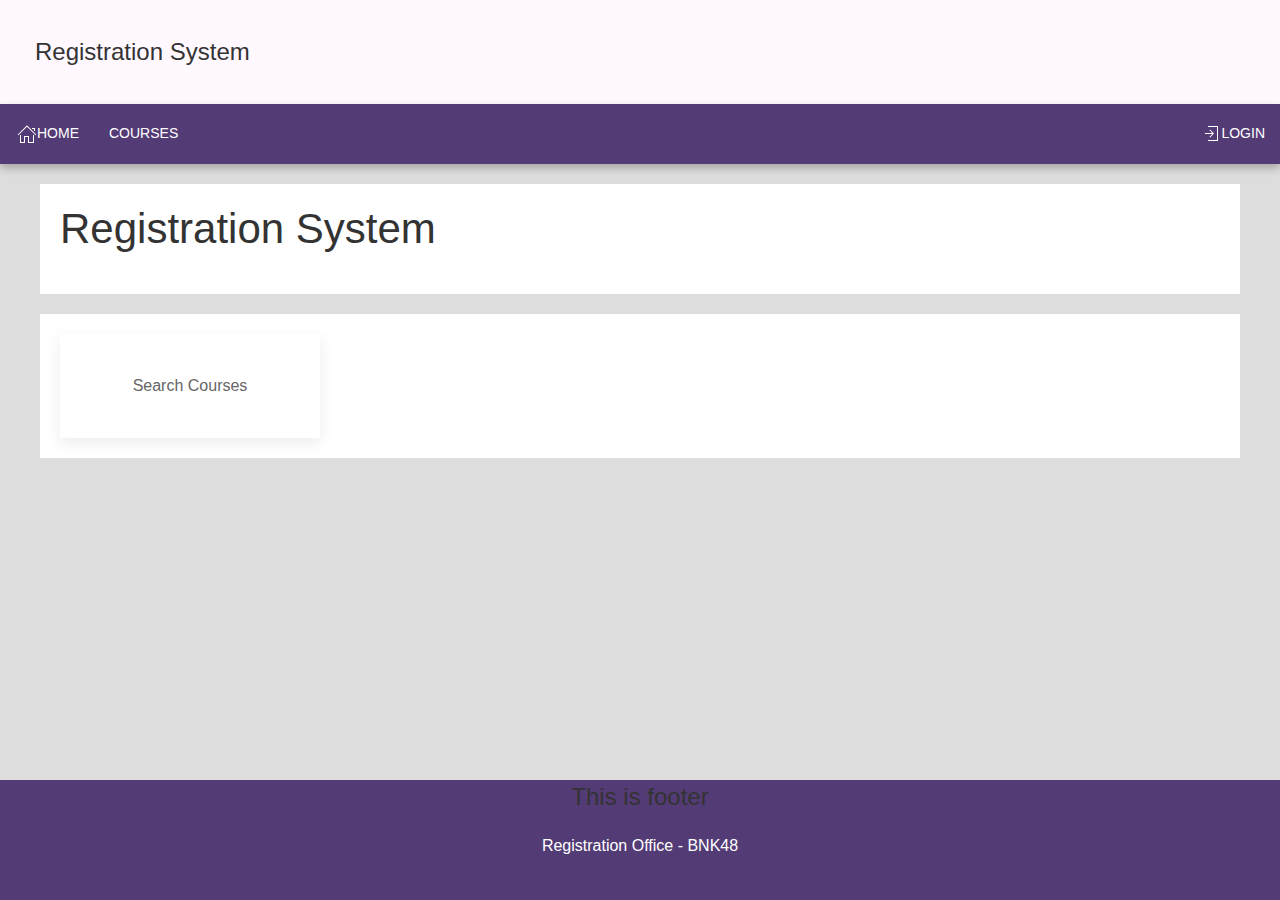
<file: index.html>
<!DOCTYPE html>
<html>
    <head>
        <meta charset="utf-8">
        <meta http-equiv="X-UA-Compatible" content="IE=edge">
        <meta name="viewport" content="width=device-width, initial-scale=1">

        <!-- UIkit CSS -->
        <link href="css/uikit.css" rel="stylesheet" />
        <link href="css/custom.css" rel="stylesheet" />

        <!-- UIkit JS -->
        <script src="js/uikit.js"></script>
        <script src="js/uikit-icons.js"></script>

        <title>Registration</title>
    </head>
    <body>
        <div class="container">
            <div class="header">
                <h3>Registration System</h3>
            </div>

            <nav v-bind:class="active" class="uk-navbar-container" uk-navbar uk-sticky="bottom: #offset; show-on-up: true; animation: uk-animation-slide-top;">
                <div class="uk-navbar-left">
                    <ul class="uk-navbar-nav">
                        <li><a href="index.html" class="home"><span class="uk-icon" uk-icon="icon: home"></span>Home</a></li>
                        <li><a href="courses.html" class="courses">Courses</a></li>
                    </ul>
                </div>
                <div class="uk-navbar-right">
                    <ul class="uk-navbar-nav">
                        <li><a class="login" type="button" uk-toggle="target: #offcanvas-slide"><span class="uk-icon" uk-icon="icon: sign-in"></span>Login</a></li>
                    </ul>
                </div>
            </nav>
            
            <div class="uk-container">
                <div class="content box">
                    <div class="uk-article-title">
                        <h1>Registration System</h1>
                    </div>
                </div>
            </div>
            
            <div class="uk-container">
                <div class="content box">

                    <div class="uk-article-title">
                        <!-- <h2 class="uk-heading-divider"><span></span></h2> -->
                    </div>

                    <div class="uk-child-width-1-4@m uk-child-width-1-2@s uk-text-center" uk-grid>
                        <div>
                            <a href="courses.html" class="uk-link-text"><div class="uk-card uk-card-default uk-card-hover uk-card-body">Search Courses</div></a>
                        </div>
                    </div>
                </div>
            </div>

            <div id="offcanvas-slide" uk-offcanvas="overlay: true; flip: true">
                <div class="uk-offcanvas-bar">
                    <button class="uk-offcanvas-close" type="button" uk-close></button>
                    <h3>Login</h3>
                    <p>Email</p>
                    <input class="uk-input" type="text" name="email" placeholder="Email"/>
                    <p>Password</p>
                    <input class="uk-input" type="password" name="password" placeholder="Password"/>
                    <button class="uk-button uk-button-secondary uk-align-right" type="submit" name="login" value="Login">Login</button>
                    <a class="uk-link-text" href="index_s.html">login as student</a>
                    <a class="uk-link-text" href="index_t.html">login as teacher</a>
                    <a class="uk-link-text" href="index_a.html">login as admin</a>
                </div>
            </div>
            <div class="push"></div>
        </div>
        <footer class="uk-text-center">
            <h3>This is footer</h3>
            Registration Office - BNK48
        </footer>
    </body>
</html>
</file>
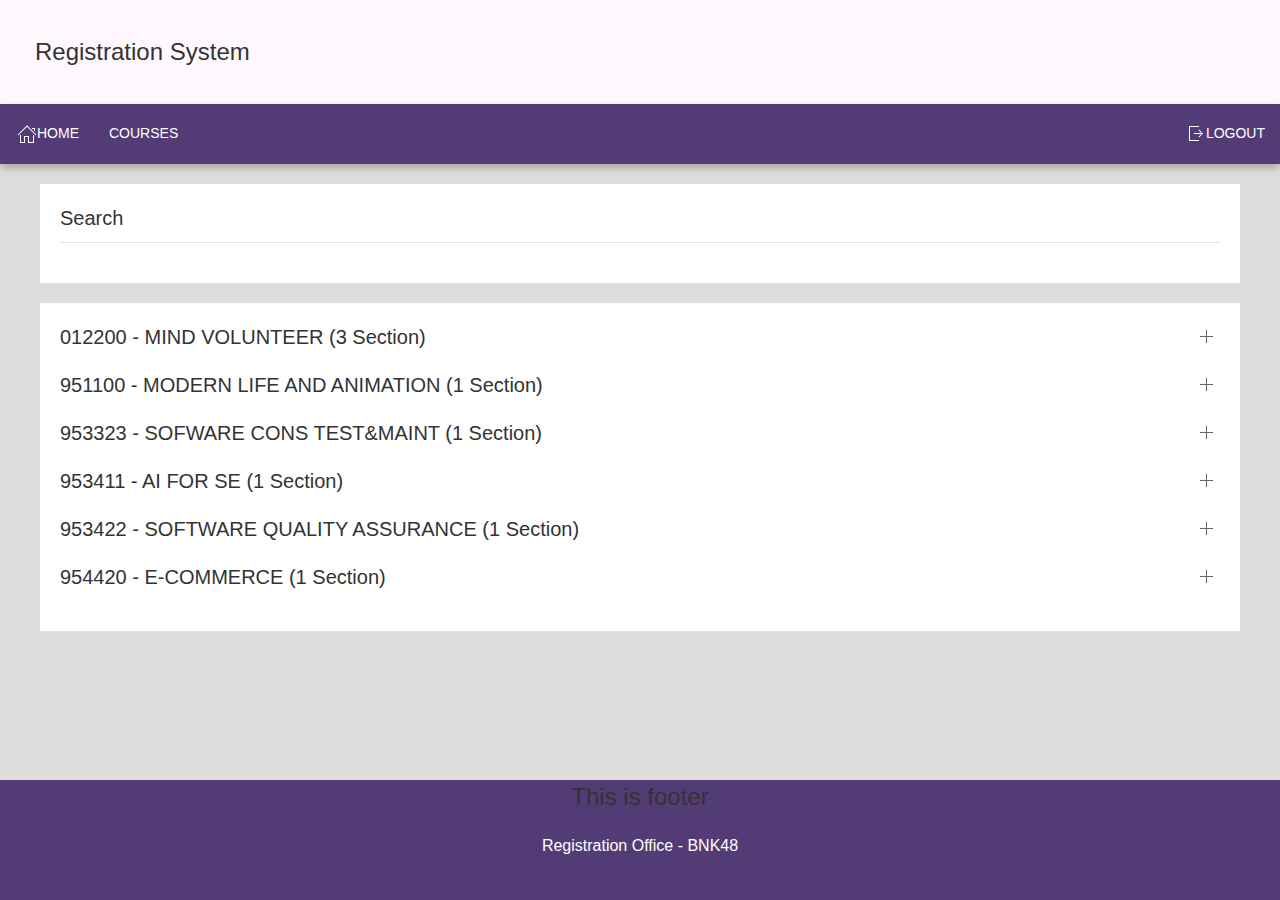
<file: courses.html>
<!DOCTYPE html>
<html>
    <head>
        <meta charset="utf-8">
        <meta http-equiv="X-UA-Compatible" content="IE=edge">
        <meta name="viewport" content="width=device-width, initial-scale=1">

        <!-- UIkit CSS -->
        <link href="css/uikit.css" rel="stylesheet" />
        <link href="css/custom.css" rel="stylesheet" />

        <!-- UIkit JS -->
        <script src="js/uikit.js"></script>
        <script src="js/uikit-icons.js"></script>

        <title>Courses list</title>

    </head>
    <body>
        <div class="container">

            <div class="header">
                <h3>Registration System</h3>
            </div>

            <nav v-bind:class="active" class="uk-navbar-container" uk-navbar uk-sticky="bottom: #offset; show-on-up: true; animation: uk-animation-slide-top;">
                <div class="uk-navbar-left">
                    <ul class="uk-navbar-nav">
                        <li><a href="index.html" class="home"><span class="uk-icon" uk-icon="icon: home"></span>Home</a></li>
                        <li><a href="courses.html" class="home">Courses</a></li>
                    </ul>
                </div>
                <div class="uk-navbar-right">
                    <ul class="uk-navbar-nav">
                        <li><a href="index.html"><span class="uk-icon" uk-icon="icon: sign-out"></span>Logout</a></li>
                    </ul>
                </div>
            </nav>

            <div class="uk-container">

                <div class="content box">
                    <h4 class="uk-heading-divider">Search<span></span></h4>
                </div>

                <div class="content box">
                    <ul uk-accordion="multiple: true">
                        <li>
                            <a class="uk-accordion-title" href="#">012200 - MIND VOLUNTEER (3 Section)</a>
                            <div class="uk-accordion-content">
                                <div class="uk-overflow-auto">
                                    <table class="uk-table uk-table-justify uk-table-divider uk-table-striped">
                                        <thead>
                                            <tr>
                                                <th class="uk-width-auto uk-table-middle uk-text-center" rowspan="2">Section</th>
                                                <th class="uk-width-1-3 uk-table-middle uk-text-center" rowspan="2">Teacher</th>
                                                <th class="uk-width-auto uk-table-middle uk-text-center" colspan="2">Credit</th>
                                                <th class="uk-width-auto uk-table-middle uk-text-center" rowspan="2">Day</th>
                                                <th class="uk-width-auto uk-table-middle uk-text-center" rowspan="2">Time</th>
                                                <th class="uk-width-auto uk-table-middle uk-text-center" rowspan="2">Room</th>
                                                <th class="uk-width-auto uk-table-middle uk-text-center" rowspan="2">Seat</th>
                                                <th class="uk-width-auto uk-table-middle uk-text-center" rowspan="2">Enroll</th>
                                            </tr>
                                            <tr>
                                                <th class="uk-width-auto uk-table-middle uk-text-center">lec</th>
                                                <th class="uk-width-auto uk-table-middle uk-text-center">lab</th>
                                            </tr>
                                        </thead>
                                        <tbody>
                                            <tr>
                                                <td class="uk-text-center">001</td>
                                                <td class="uk-text-center">Rapee Sangsakorn</td>
                                                <td class="uk-text-center">3</td>
                                                <td class="uk-text-center">0</td>
                                                <td class="uk-text-center">TuF</td>
                                                <td class="uk-text-center">12.30-15.30</td> 
                                                <td class="uk-text-center">AKB4801</td> 
                                                <td class="uk-text-center">35</td>
                                                <td class="uk-text-center"><span class="uk-label">35</span></td>
                                            </tr>
                                            <tr>
                                                <td class="uk-text-center">002</td>
                                                <td class="uk-text-center">Rapee Sangsakorn</td>
                                                <td class="uk-text-center">3</td>
                                                <td class="uk-text-center">0</td>
                                                <td class="uk-text-center">MoTh</td>
                                                <td class="uk-text-center">09.00-12.00</td>
                                                <td class="uk-text-center">BNK4802</td> 
                                                <td class="uk-text-center">35</td>
                                                <td class="uk-text-center"><span class="uk-label">28</span></td>
                                            </tr>
                                            <tr>
                                                <td class="uk-text-center">701</td>
                                                <td class="uk-text-center">Rapee Sangsakorn<br>Staff</td>
                                                <td class="uk-text-center">3</td>
                                                <td class="uk-text-center">0</td>
                                                <td class="uk-text-center">MoTh</td>
                                                <td class="uk-text-center">12.30-15.30</td>
                                                <td class="uk-text-center">RB5204</td> 
                                                <td class="uk-text-center">35</td>
                                                <td class="uk-text-center"><span class="uk-label">16</span></td>
                                            </tr>
                                        </tbody>
                                    </table>
                                </div>
                            </div>
                        </li>
                        <li>
                            <a class="uk-accordion-title" href="#">951100 - MODERN LIFE AND ANIMATION (1 Section)</a>
                            <div class="uk-accordion-content">
                                <div class="uk-overflow-auto">
                                    <table class="uk-table uk-table-justify uk-table-divider uk-table-striped">
                                        <thead>
                                            <tr>
                                                <th class="uk-width-auto uk-table-middle uk-text-center" rowspan="2">Section</th>
                                                <th class="uk-width-1-3 uk-table-middle uk-text-center" rowspan="2">Teacher</th>
                                                <th class="uk-width-auto uk-table-middle uk-text-center" colspan="2">Credit</th>
                                                <th class="uk-width-auto uk-table-middle uk-text-center" rowspan="2">Day</th>
                                                <th class="uk-width-auto uk-table-middle uk-text-center" rowspan="2">Time</th>
                                                <th class="uk-width-auto uk-table-middle uk-text-center" rowspan="2">Room</th>
                                                <th class="uk-width-auto uk-table-middle uk-text-center" rowspan="2">Seat</th>
                                                <th class="uk-width-auto uk-table-middle uk-text-center" rowspan="2">Enroll</th>
                                            </tr>
                                            <tr>
                                                <th class="uk-width-auto uk-table-middle uk-text-center">lec</th>
                                                <th class="uk-width-auto uk-table-middle uk-text-center">lab</th>
                                            </tr>
                                        </thead>
                                        <tbody>
                                            <tr>
                                                <td class="uk-text-center">001</td>
                                                <td class="uk-text-center">Rapee Sangsakorn</td>
                                                <td class="uk-text-center">3</td>
                                                <td class="uk-text-center">0</td>
                                                <td class="uk-text-center">TuF</td>
                                                <td class="uk-text-center">12.30-15.30</td> 
                                                <td class="uk-text-center">AKB4801</td> 
                                                <td class="uk-text-center">35</td>
                                                <td class="uk-text-center"><span class="uk-label">35</span></td>
                                            </tr>
                                        </tbody>
                                    </table>
                                </div>
                            </div>
                        </li>
                        <li>
                            <a class="uk-accordion-title" href="#">953323 - SOFWARE CONS TEST&MAINT (1 Section)</a>
                            <div class="uk-accordion-content">
                                <div class="uk-overflow-auto">
                                    <table class="uk-table uk-table-justify uk-table-divider uk-table-striped">
                                        <thead>
                                            <tr>
                                                <th class="uk-width-auto uk-table-middle uk-text-center" rowspan="2">Section</th>
                                                <th class="uk-width-1-3 uk-table-middle uk-text-center" rowspan="2">Teacher</th>
                                                <th class="uk-width-auto uk-table-middle uk-text-center" colspan="2">Credit</th>
                                                <th class="uk-width-auto uk-table-middle uk-text-center" rowspan="2">Day</th>
                                                <th class="uk-width-auto uk-table-middle uk-text-center" rowspan="2">Time</th>
                                                <th class="uk-width-auto uk-table-middle uk-text-center" rowspan="2">Room</th>
                                                <th class="uk-width-auto uk-table-middle uk-text-center" rowspan="2">Seat</th>
                                                <th class="uk-width-auto uk-table-middle uk-text-center" rowspan="2">Enroll</th>
                                            </tr>
                                            <tr>
                                                <th class="uk-width-auto uk-table-middle uk-text-center">lec</th>
                                                <th class="uk-width-auto uk-table-middle uk-text-center">lab</th>
                                            </tr>
                                        </thead>
                                        <tbody>
                                            <tr>
                                                <td class="uk-text-center">001</td>
                                                <td class="uk-text-center">Rapee Sangsakorn</td>
                                                <td class="uk-text-center">3</td>
                                                <td class="uk-text-center">0</td>
                                                <td class="uk-text-center">TuF</td>
                                                <td class="uk-text-center">12.30-15.30</td> 
                                                <td class="uk-text-center">AKB4801</td> 
                                                <td class="uk-text-center">35</td>
                                                <td class="uk-text-center"><span class="uk-label">35</span></td>
                                            </tr>
                                        </tbody>
                                    </table>
                                </div>
                            </div>
                        </li>
                        <li>
                            <a class="uk-accordion-title" href="#">953411 - AI FOR SE (1 Section)</a>
                            <div class="uk-accordion-content">
                                <div class="uk-overflow-auto">
                                    <table class="uk-table uk-table-justify uk-table-divider uk-table-striped">
                                        <thead>
                                            <tr>
                                                <th class="uk-width-auto uk-table-middle uk-text-center" rowspan="2">Section</th>
                                                <th class="uk-width-1-3 uk-table-middle uk-text-center" rowspan="2">Teacher</th>
                                                <th class="uk-width-auto uk-table-middle uk-text-center" colspan="2">Credit</th>
                                                <th class="uk-width-auto uk-table-middle uk-text-center" rowspan="2">Day</th>
                                                <th class="uk-width-auto uk-table-middle uk-text-center" rowspan="2">Time</th>
                                                <th class="uk-width-auto uk-table-middle uk-text-center" rowspan="2">Room</th>
                                                <th class="uk-width-auto uk-table-middle uk-text-center" rowspan="2">Seat</th>
                                                <th class="uk-width-auto uk-table-middle uk-text-center" rowspan="2">Enroll</th>
                                            </tr>
                                            <tr>
                                                <th class="uk-width-auto uk-table-middle uk-text-center">lec</th>
                                                <th class="uk-width-auto uk-table-middle uk-text-center">lab</th>
                                            </tr>
                                        </thead>
                                        <tbody>
                                            <tr>
                                                <td class="uk-text-center">001</td>
                                                <td class="uk-text-center">Rapee Sangsakorn</td>
                                                <td class="uk-text-center">3</td>
                                                <td class="uk-text-center">0</td>
                                                <td class="uk-text-center">TuF</td>
                                                <td class="uk-text-center">12.30-15.30</td> 
                                                <td class="uk-text-center">AKB4801</td> 
                                                <td class="uk-text-center">35</td>
                                                <td class="uk-text-center"><span class="uk-label">35</span></td>
                                            </tr>
                                        </tbody>
                                    </table>
                                </div>
                            </div>
                        </li>
                        <li>
                            <a class="uk-accordion-title" href="#">953422 - SOFTWARE QUALITY ASSURANCE (1 Section)</a>
                            <div class="uk-accordion-content">
                                <div class="uk-overflow-auto">
                                    <table class="uk-table uk-table-justify uk-table-divider uk-table-striped">
                                        <thead>
                                            <tr>
                                                <th class="uk-width-auto uk-table-middle uk-text-center" rowspan="2">Section</th>
                                                <th class="uk-width-1-3 uk-table-middle uk-text-center" rowspan="2">Teacher</th>
                                                <th class="uk-width-auto uk-table-middle uk-text-center" colspan="2">Credit</th>
                                                <th class="uk-width-auto uk-table-middle uk-text-center" rowspan="2">Day</th>
                                                <th class="uk-width-auto uk-table-middle uk-text-center" rowspan="2">Time</th>
                                                <th class="uk-width-auto uk-table-middle uk-text-center" rowspan="2">Room</th>
                                                <th class="uk-width-auto uk-table-middle uk-text-center" rowspan="2">Seat</th>
                                                <th class="uk-width-auto uk-table-middle uk-text-center" rowspan="2">Enroll</th>
                                            </tr>
                                            <tr>
                                                <th class="uk-width-auto uk-table-middle uk-text-center">lec</th>
                                                <th class="uk-width-auto uk-table-middle uk-text-center">lab</th>
                                            </tr>
                                        </thead>
                                        <tbody>
                                            <tr>
                                                <td class="uk-text-center">001</td>
                                                <td class="uk-text-center">Rapee Sangsakorn</td>
                                                <td class="uk-text-center">3</td>
                                                <td class="uk-text-center">0</td>
                                                <td class="uk-text-center">TuF</td>
                                                <td class="uk-text-center">12.30-15.30</td> 
                                                <td class="uk-text-center">AKB4801</td> 
                                                <td class="uk-text-center">35</td>
                                                <td class="uk-text-center"><span class="uk-label">35</span></td>
                                            </tr>
                                        </tbody>
                                    </table>
                                </div>
                            </div>
                        </li>
                        <li>
                            <a class="uk-accordion-title" href="#">954420 - E-COMMERCE (1 Section)</a>
                            <div class="uk-accordion-content">
                                <div class="uk-overflow-auto">
                                    <table class="uk-table uk-table-justify uk-table-divider uk-table-striped">
                                        <thead>
                                            <tr>
                                                <th class="uk-width-auto uk-table-middle uk-text-center" rowspan="2">Section</th>
                                                <th class="uk-width-1-3 uk-table-middle uk-text-center" rowspan="2">Teacher</th>
                                                <th class="uk-width-auto uk-table-middle uk-text-center" colspan="2">Credit</th>
                                                <th class="uk-width-auto uk-table-middle uk-text-center" rowspan="2">Day</th>
                                                <th class="uk-width-auto uk-table-middle uk-text-center" rowspan="2">Time</th>
                                                <th class="uk-width-auto uk-table-middle uk-text-center" rowspan="2">Room</th>
                                                <th class="uk-width-auto uk-table-middle uk-text-center" rowspan="2">Seat</th>
                                                <th class="uk-width-auto uk-table-middle uk-text-center" rowspan="2">Enroll</th>
                                            </tr>
                                            <tr>
                                                <th class="uk-width-auto uk-table-middle uk-text-center">lec</th>
                                                <th class="uk-width-auto uk-table-middle uk-text-center">lab</th>
                                            </tr>
                                        </thead>
                                        <tbody>
                                            <tr>
                                                <td class="uk-text-center">001</td>
                                                <td class="uk-text-center">Rapee Sangsakorn</td>
                                                <td class="uk-text-center">3</td>
                                                <td class="uk-text-center">0</td>
                                                <td class="uk-text-center">TuF</td>
                                                <td class="uk-text-center">12.30-15.30</td> 
                                                <td class="uk-text-center">AKB4801</td> 
                                                <td class="uk-text-center">35</td>
                                                <td class="uk-text-center"><span class="uk-label">35</span></td>
                                            </tr>
                                        </tbody>
                                    </table>
                                </div>
                            </div>
                        </li>
                    </ul>
                </div>
            </div>
            <div class="push"></div>
        </div>
        <footer class="uk-text-center">
            <h3>This is footer</h3>
            Registration Office - BNK48
        </footer>
    </body>
</html>
</file>
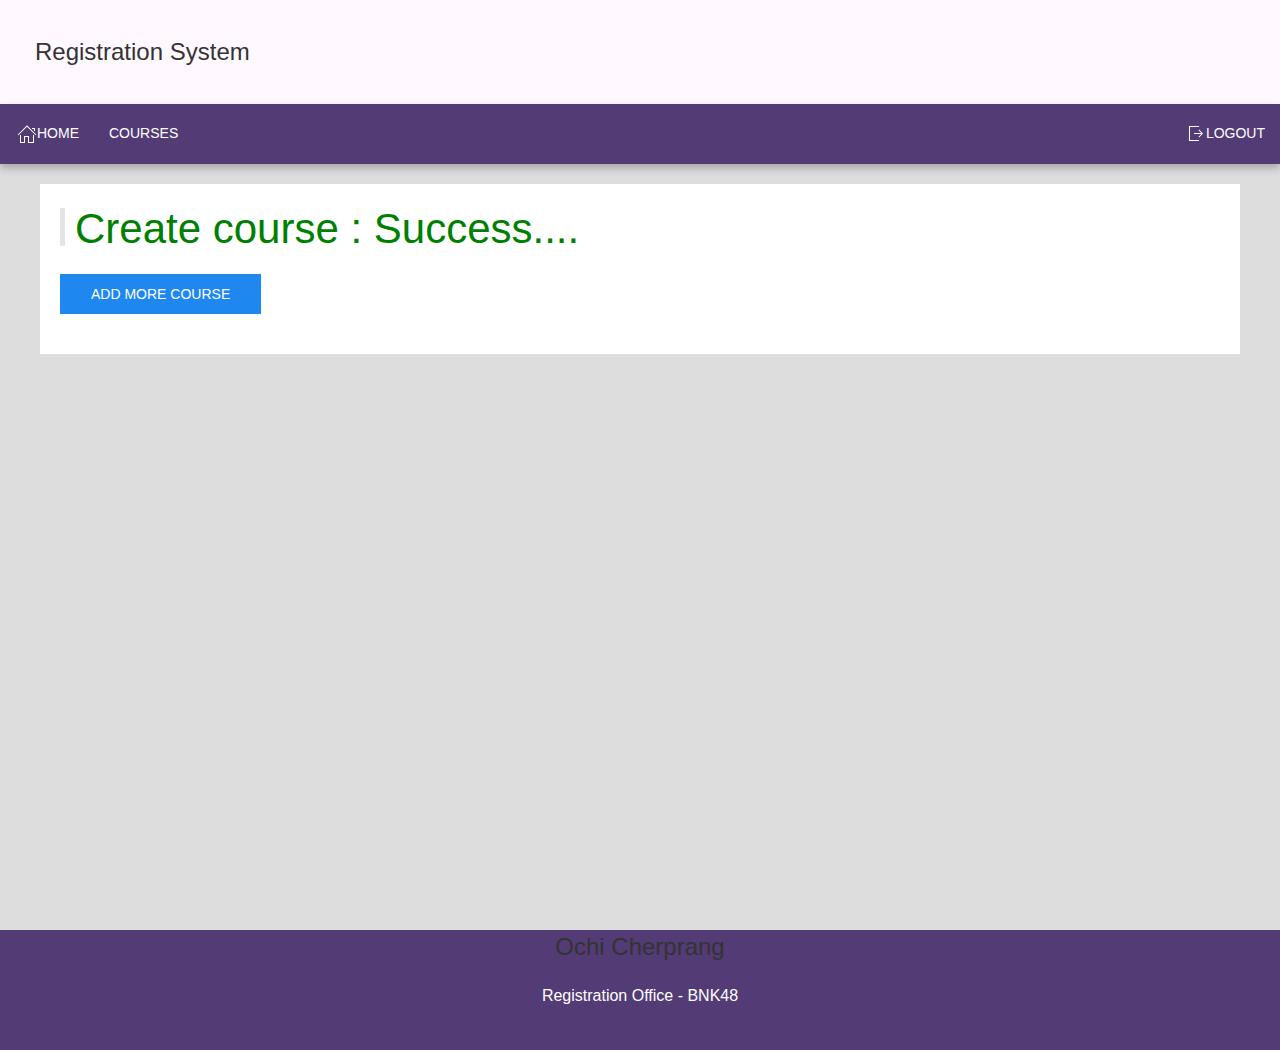
<file: courses_added.html>
<!DOCTYPE html>
<html>
    <head>
        <meta charset="utf-8">
        <meta http-equiv="X-UA-Compatible" content="IE=edge">
        <meta name="viewport" content="width=device-width, initial-scale=1">

        <!-- UIkit CSS -->
        <link href="css/uikit.css" rel="stylesheet" />
        <link href="css/custom.css" rel="stylesheet" />

        <!-- UIkit JS -->
        <script src="js/uikit.js"></script>
        <script src="js/uikit-icons.js"></script>

        <title>Admin</title>

    </head>
    <body>
        <div class="container">
            <div class="header">
                <h3>Registration System</h3>
            </div>

            <nav v-bind:class="active" class="uk-navbar-container" uk-navbar uk-sticky="bottom: #offset; show-on-up: true; animation: uk-animation-slide-top;">
                <div class="uk-navbar-left">
                    <ul class="uk-navbar-nav">
                        <li><a href="index.html" class="home"><span class="uk-icon" uk-icon="icon: home"></span>Home</a></li>
                        <li><a href="courses.html" class="courses">Courses</a></li>
                    </ul>
                </div>
                <div class="uk-navbar-right">
                    <ul class="uk-navbar-nav">
                        <li><a href="index.html"><span class="uk-icon" uk-icon="icon: sign-out"></span>Logout</a></li>
                    </ul>
                </div>
            </nav>

            <div class="uk-container">
                <div class="content box">
                    <ul uk-accordion>
                        <li class="uk-open">
                          <h1 class="uk-heading-bullet" style="color:green;">Create course : Success....</h1>
                            <a class="uk-button uk-button-primary" href="index_a.html">Add More Course</a>


                            </div>
                        </li>
                    </ul>
                </div>
            </div>
            <div class="push"></div>
        </div>
        <footer class="uk-text-center">
            <h3>Ochi Cherprang</h3>
            Registration Office - BNK48
        </footer>

    </body>
</html>
</file>
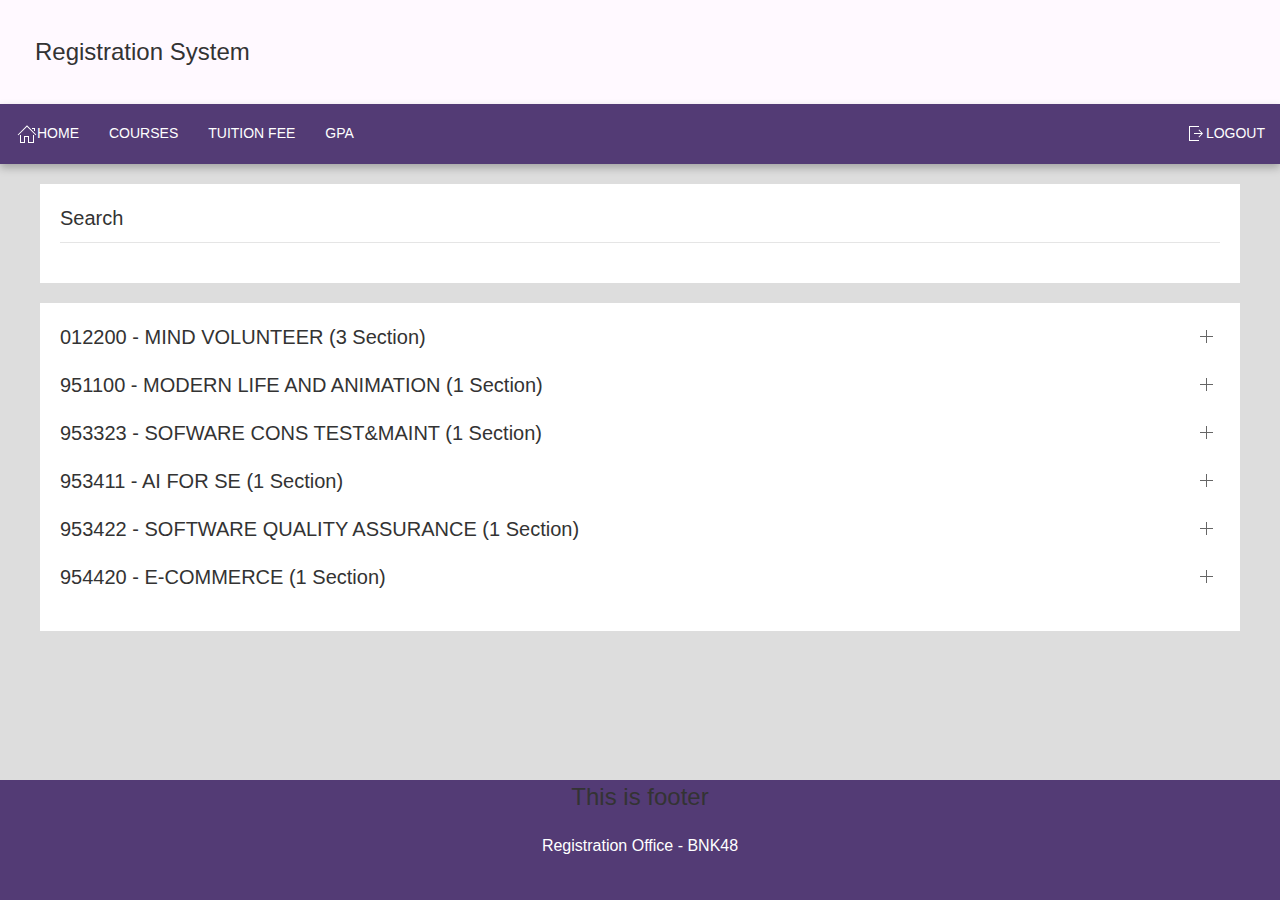
<file: courses_s.html>
<!DOCTYPE html>
<html>
    <head>
        <meta charset="utf-8">
        <meta http-equiv="X-UA-Compatible" content="IE=edge">
        <meta name="viewport" content="width=device-width, initial-scale=1">

        <!-- UIkit CSS -->
        <link href="css/uikit.css" rel="stylesheet" />
        <link href="css/custom.css" rel="stylesheet" />

        <!-- UIkit JS -->
        <script src="js/uikit.js"></script>
        <script src="js/uikit-icons.js"></script>

        <title>Courses list</title>

    </head>
    <body>
        <div class="container">

            <div class="header">
                <h3>Registration System</h3>
            </div>

            <nav v-bind:class="active" class="uk-navbar-container" uk-navbar uk-sticky="bottom: #offset; show-on-up: true; animation: uk-animation-slide-top;">
                <div class="uk-navbar-left">
                    <ul class="uk-navbar-nav">
                        <li><a href="index_s.html" class="home"><span class="uk-icon" uk-icon="icon: home"></span>Home</a></li>
                        <li><a href="courses_s.html" class="courses">Courses</a></li>
                        <li><a href="fee.html" class="fee">Tuition Fee</a></li>
                        <li><a href="gpa.html" class="gpa">GPA</a></li>
                    </ul>
                </div>
                <div class="uk-navbar-right">
                    <ul class="uk-navbar-nav">
                        <li><a href="index.html"><span class="uk-icon" uk-icon="icon: sign-out"></span>Logout</a></li>
                    </ul>
                </div>
            </nav>

            <div class="uk-container">

                <div class="content box">
                    <h4 class="uk-heading-divider">Search<span></span></h4>
                </div>

                <div class="content box">
                    <ul uk-accordion="multiple: true">
                        <li>
                            <a class="uk-accordion-title" href="#">012200 - MIND VOLUNTEER (3 Section)</a>
                            <div class="uk-accordion-content">
                                <div class="uk-overflow-auto">
                                    <table class="uk-table uk-table-justify uk-table-divider uk-table-striped">
                                        <thead>
                                            <tr>
                                                <th class="uk-width-auto uk-table-middle uk-text-center" rowspan="2">Section</th>
                                                <th class="uk-width-1-3 uk-table-middle uk-text-center" rowspan="2">Teacher</th>
                                                <th class="uk-width-auto uk-table-middle uk-text-center" colspan="2">Credit</th>
                                                <th class="uk-width-auto uk-table-middle uk-text-center" rowspan="2">Day</th>
                                                <th class="uk-width-auto uk-table-middle uk-text-center" rowspan="2">Time</th>
                                                <th class="uk-width-auto uk-table-middle uk-text-center" rowspan="2">Room</th>
                                                <th class="uk-width-auto uk-table-middle uk-text-center" rowspan="2">Seat</th>
                                                <th class="uk-width-auto uk-table-middle uk-text-center" rowspan="2">Enroll</th>
                                                <th class="uk-width-auto uk-table-middle uk-text-center" rowspan="2">Add</th>
                                            </tr>
                                            <tr>
                                                <th class="uk-width-auto uk-table-middle uk-text-center">lec</th>
                                                <th class="uk-width-auto uk-table-middle uk-text-center">lab</th>
                                            </tr>
                                        </thead>
                                        <tbody>
                                            <tr>
                                                <td class="uk-text-center">001</td>
                                                <td class="uk-text-center">Rapee Sangsakorn</td>
                                                <td class="uk-text-center">3</td>
                                                <td class="uk-text-center">0</td>
                                                <td class="uk-text-center">TuF</td>
                                                <td class="uk-text-center">12.30-15.30</td>
                                                <td class="uk-text-center">AKB4801</td>
                                                <td class="uk-text-center">35</td>
                                                <td class="uk-text-center"><span class="uk-label">35</span></td>
                                                <td class="uk-text-center"><button class="uk-button uk-button-disable" type="button">Enroll</button></td>
                                            </tr>
                                            <tr>
                                                <td class="uk-text-center">002</td>
                                                <td class="uk-text-center">Rapee Sangsakorn</td>
                                                <td class="uk-text-center">3</td>
                                                <td class="uk-text-center">0</td>
                                                <td class="uk-text-center">MoTh</td>
                                                <td class="uk-text-center">09.00-12.00</td>
                                                <td class="uk-text-center">BNK4802</td>
                                                <td class="uk-text-center">35</td>
                                                <td class="uk-text-center"><span class="uk-label">28</span></td>
                                                <td class="uk-text-center"><a class="uk-button add" href="#modal-sections" uk-toggle>Enroll</a>
                                                    <div id="modal-sections" uk-modal>
                                                    <div class="uk-modal-dialog">
                                                      <button class="uk-modal-close-default" type="button" uk-close></button>
                                                      <div class="uk-modal-header">
                                                        <h2 class="uk-modal-title">Confrimation</h2>
                                                      </div>
                                                      <div class="uk-modal-body">
                                                        <p>Are you sure to enroll this course ?</p>
                                                      </div>
                                                      <div class="uk-modal-footer uk-text-right">
                                                        <button class="uk-button uk-button-default uk-modal-close" type="button">Cancel</button>
                                                        <button class="uk-button uk-button-primary uk-modal-close demo" type="button" onclick="UIkit.notification({message: '<span uk-icon=\'icon: check\'></span> Enroll Success..', status: 'success'}) ">Confirm</button>
                                                      </div>
                                                    </div>
                                                  </div></td>
                                            </tr>
                                            <tr>
                                                <td class="uk-text-center">701</td>
                                                <td class="uk-text-center">Rapee Sangsakorn<br>Staff</td>
                                                <td class="uk-text-center">3</td>
                                                <td class="uk-text-center">0</td>
                                                <td class="uk-text-center">MoTh</td>
                                                <td class="uk-text-center">12.30-15.30</td>
                                                <td class="uk-text-center">RB5204</td>
                                                <td class="uk-text-center">35</td>
                                                <td class="uk-text-center"><span class="uk-label">16</span></td>
                                                <td class="uk-text-center"><a class="uk-button add" href="#modal-sections" uk-toggle>Enroll</a>
                                                    <div id="modal-sections" uk-modal>
                                                    <div class="uk-modal-dialog">
                                                      <button class="uk-modal-close-default" type="button" uk-close></button>
                                                      <div class="uk-modal-header">
                                                        <h2 class="uk-modal-title">Confrimation</h2>
                                                      </div>
                                                      <div class="uk-modal-body">
                                                        <p>Are you sure to enroll this course ?</p>
                                                      </div>
                                                      <div class="uk-modal-footer uk-text-right">
                                                        <button class="uk-button uk-button-default uk-modal-close" type="button">Cancel</button>
                                                        <button class="uk-button uk-button-primary uk-modal-close demo" type="button" onclick="UIkit.notification({message: '<span uk-icon=\'icon: check\'></span> Enr Success..', status: 'success'}) ">Confirm</button>
                                                      </div>
                                                    </div>
                                                  </div></td>
                                            </tr>
                                        </tbody>
                                    </table>
                                </div>
                            </div>
                        </li>
                        <li>
                            <a class="uk-accordion-title" href="#">951100 - MODERN LIFE AND ANIMATION (1 Section)</a>
                            <div class="uk-accordion-content">
                                <div class="uk-overflow-auto">
                                    <table class="uk-table uk-table-justify uk-table-divider uk-table-striped">
                                        <thead>
                                            <tr>
                                                <th class="uk-width-auto uk-table-middle uk-text-center" rowspan="2">Section</th>
                                                <th class="uk-width-1-3 uk-table-middle uk-text-center" rowspan="2">Teacher</th>
                                                <th class="uk-width-auto uk-table-middle uk-text-center" colspan="2">Credit</th>
                                                <th class="uk-width-auto uk-table-middle uk-text-center" rowspan="2">Day</th>
                                                <th class="uk-width-auto uk-table-middle uk-text-center" rowspan="2">Time</th>
                                                <th class="uk-width-auto uk-table-middle uk-text-center" rowspan="2">Room</th>
                                                <th class="uk-width-auto uk-table-middle uk-text-center" rowspan="2">Seat</th>
                                                <th class="uk-width-auto uk-table-middle uk-text-center" rowspan="2">Enroll</th>
                                                <th class="uk-width-auto uk-table-middle uk-text-center" rowspan="2">Add</th>
                                            </tr>
                                            <tr>
                                                <th class="uk-width-auto uk-table-middle uk-text-center">lec</th>
                                                <th class="uk-width-auto uk-table-middle uk-text-center">lab</th>
                                            </tr>
                                        </thead>
                                        <tbody>
                                            <tr>
                                                <td class="uk-text-center">001</td>
                                                <td class="uk-text-center">Rapee Sangsakorn</td>
                                                <td class="uk-text-center">3</td>
                                                <td class="uk-text-center">0</td>
                                                <td class="uk-text-center">TuF</td>
                                                <td class="uk-text-center">12.30-15.30</td>
                                                <td class="uk-text-center">AKB4801</td>
                                                <td class="uk-text-center">35</td>
                                                <td class="uk-text-center"><span class="uk-label">35</span></td>
                                                <td class="uk-text-center"><button class="uk-button uk-button-disable" type="button">Enroll</button></td>
                                            </tr>
                                        </tbody>
                                    </table>
                                </div>
                            </div>
                        </li>
                        <li>
                            <a class="uk-accordion-title" href="#">953323 - SOFWARE CONS TEST&MAINT (1 Section)</a>
                            <div class="uk-accordion-content">
                                <div class="uk-overflow-auto">
                                    <table class="uk-table uk-table-justify uk-table-divider uk-table-striped">
                                        <thead>
                                            <tr>
                                                <th class="uk-width-auto uk-table-middle uk-text-center" rowspan="2">Section</th>
                                                <th class="uk-width-1-3 uk-table-middle uk-text-center" rowspan="2">Teacher</th>
                                                <th class="uk-width-auto uk-table-middle uk-text-center" colspan="2">Credit</th>
                                                <th class="uk-width-auto uk-table-middle uk-text-center" rowspan="2">Day</th>
                                                <th class="uk-width-auto uk-table-middle uk-text-center" rowspan="2">Time</th>
                                                <th class="uk-width-auto uk-table-middle uk-text-center" rowspan="2">Room</th>
                                                <th class="uk-width-auto uk-table-middle uk-text-center" rowspan="2">Seat</th>
                                                <th class="uk-width-auto uk-table-middle uk-text-center" rowspan="2">Enroll</th>
                                                <th class="uk-width-auto uk-table-middle uk-text-center" rowspan="2">Add</th>
                                            </tr>
                                            <tr>
                                                <th class="uk-width-auto uk-table-middle uk-text-center">lec</th>
                                                <th class="uk-width-auto uk-table-middle uk-text-center">lab</th>
                                            </tr>
                                        </thead>
                                        <tbody>
                                            <tr>
                                                <td class="uk-text-center">001</td>
                                                <td class="uk-text-center">Rapee Sangsakorn</td>
                                                <td class="uk-text-center">3</td>
                                                <td class="uk-text-center">0</td>
                                                <td class="uk-text-center">TuF</td>
                                                <td class="uk-text-center">12.30-15.30</td>
                                                <td class="uk-text-center">AKB4801</td>
                                                <td class="uk-text-center">35</td>
                                                <td class="uk-text-center"><span class="uk-label">35</span></td>
                                                <td class="uk-text-center"><button class="uk-button uk-button-disable" type="button">Enroll</button></td>
                                            </tr>
                                        </tbody>
                                    </table>
                                </div>
                            </div>
                        </li>
                        <li>
                            <a class="uk-accordion-title" href="#">953411 - AI FOR SE (1 Section)</a>
                            <div class="uk-accordion-content">
                                <div class="uk-overflow-auto">
                                    <table class="uk-table uk-table-justify uk-table-divider uk-table-striped">
                                        <thead>
                                            <tr>
                                                <th class="uk-width-auto uk-table-middle uk-text-center" rowspan="2">Section</th>
                                                <th class="uk-width-1-3 uk-table-middle uk-text-center" rowspan="2">Teacher</th>
                                                <th class="uk-width-auto uk-table-middle uk-text-center" colspan="2">Credit</th>
                                                <th class="uk-width-auto uk-table-middle uk-text-center" rowspan="2">Day</th>
                                                <th class="uk-width-auto uk-table-middle uk-text-center" rowspan="2">Time</th>
                                                <th class="uk-width-auto uk-table-middle uk-text-center" rowspan="2">Room</th>
                                                <th class="uk-width-auto uk-table-middle uk-text-center" rowspan="2">Seat</th>
                                                <th class="uk-width-auto uk-table-middle uk-text-center" rowspan="2">Enroll</th>
                                                <th class="uk-width-auto uk-table-middle uk-text-center" rowspan="2">Add</th>
                                            </tr>
                                            <tr>
                                                <th class="uk-width-auto uk-table-middle uk-text-center">lec</th>
                                                <th class="uk-width-auto uk-table-middle uk-text-center">lab</th>
                                            </tr>
                                        </thead>
                                        <tbody>
                                            <tr>
                                                <td class="uk-text-center">001</td>
                                                <td class="uk-text-center">Rapee Sangsakorn</td>
                                                <td class="uk-text-center">3</td>
                                                <td class="uk-text-center">0</td>
                                                <td class="uk-text-center">TuF</td>
                                                <td class="uk-text-center">12.30-15.30</td>
                                                <td class="uk-text-center">AKB4801</td>
                                                <td class="uk-text-center">35</td>
                                                <td class="uk-text-center"><span class="uk-label">35</span></td>
                                                <td class="uk-text-center"><button class="uk-button uk-button-disable" type="button">Enroll</button></td>
                                            </tr>
                                        </tbody>
                                    </table>
                                </div>
                            </div>
                        </li>
                        <li>
                            <a class="uk-accordion-title" href="#">953422 - SOFTWARE QUALITY ASSURANCE (1 Section)</a>
                            <div class="uk-accordion-content">
                                <div class="uk-overflow-auto">
                                    <table class="uk-table uk-table-justify uk-table-divider uk-table-striped">
                                        <thead>
                                            <tr>
                                                <th class="uk-width-auto uk-table-middle uk-text-center" rowspan="2">Section</th>
                                                <th class="uk-width-1-3 uk-table-middle uk-text-center" rowspan="2">Teacher</th>
                                                <th class="uk-width-auto uk-table-middle uk-text-center" colspan="2">Credit</th>
                                                <th class="uk-width-auto uk-table-middle uk-text-center" rowspan="2">Day</th>
                                                <th class="uk-width-auto uk-table-middle uk-text-center" rowspan="2">Time</th>
                                                <th class="uk-width-auto uk-table-middle uk-text-center" rowspan="2">Room</th>
                                                <th class="uk-width-auto uk-table-middle uk-text-center" rowspan="2">Seat</th>
                                                <th class="uk-width-auto uk-table-middle uk-text-center" rowspan="2">Enroll</th>
                                                <th class="uk-width-auto uk-table-middle uk-text-center" rowspan="2">Add</th>
                                            </tr>
                                            <tr>
                                                <th class="uk-width-auto uk-table-middle uk-text-center">lec</th>
                                                <th class="uk-width-auto uk-table-middle uk-text-center">lab</th>
                                            </tr>
                                        </thead>
                                        <tbody>
                                            <tr>
                                                <td class="uk-text-center">001</td>
                                                <td class="uk-text-center">Rapee Sangsakorn</td>
                                                <td class="uk-text-center">3</td>
                                                <td class="uk-text-center">0</td>
                                                <td class="uk-text-center">TuF</td>
                                                <td class="uk-text-center">12.30-15.30</td>
                                                <td class="uk-text-center">AKB4801</td>
                                                <td class="uk-text-center">35</td>
                                                <td class="uk-text-center"><span class="uk-label">35</span></td>
                                                <td class="uk-text-center"><button class="uk-button uk-button-disable" type="button">Enroll</button></td>
                                            </tr>
                                        </tbody>
                                    </table>
                                </div>
                            </div>
                        </li>
                        <li>
                            <a class="uk-accordion-title" href="#">954420 - E-COMMERCE (1 Section)</a>
                            <div class="uk-accordion-content">
                                <div class="uk-overflow-auto">
                                    <table class="uk-table uk-table-justify uk-table-divider uk-table-striped">
                                        <thead>
                                            <tr>
                                                <th class="uk-width-auto uk-table-middle uk-text-center" rowspan="2">Section</th>
                                                <th class="uk-width-1-3 uk-table-middle uk-text-center" rowspan="2">Teacher</th>
                                                <th class="uk-width-auto uk-table-middle uk-text-center" colspan="2">Credit</th>
                                                <th class="uk-width-auto uk-table-middle uk-text-center" rowspan="2">Day</th>
                                                <th class="uk-width-auto uk-table-middle uk-text-center" rowspan="2">Time</th>
                                                <th class="uk-width-auto uk-table-middle uk-text-center" rowspan="2">Room</th>
                                                <th class="uk-width-auto uk-table-middle uk-text-center" rowspan="2">Seat</th>
                                                <th class="uk-width-auto uk-table-middle uk-text-center" rowspan="2">Enroll</th>
                                                <th class="uk-width-auto uk-table-middle uk-text-center" rowspan="2">Add</th>
                                            </tr>
                                            <tr>
                                                <th class="uk-width-auto uk-table-middle uk-text-center">lec</th>
                                                <th class="uk-width-auto uk-table-middle uk-text-center">lab</th>
                                            </tr>
                                        </thead>
                                        <tbody>
                                            <tr>
                                                <td class="uk-text-center">001</td>
                                                <td class="uk-text-center">Rapee Sangsakorn</td>
                                                <td class="uk-text-center">3</td>
                                                <td class="uk-text-center">0</td>
                                                <td class="uk-text-center">TuF</td>
                                                <td class="uk-text-center">12.30-15.30</td>
                                                <td class="uk-text-center">AKB4801</td>
                                                <td class="uk-text-center">35</td>
                                                <td class="uk-text-center"><span class="uk-label">35</span></td>
                                                <td class="uk-text-center"><button class="uk-button uk-button-disable" type="button">Enroll</button></td>
                                            </tr>
                                        </tbody>
                                    </table>
                                </div>
                            </div>
                        </li>
                    </ul>
                </div>
            </div>
            <div class="push"></div>
        </div>
        <footer class="uk-text-center">
            <h3>This is footer</h3>
            Registration Office - BNK48
        </footer>
    </body>
</html>
</file>
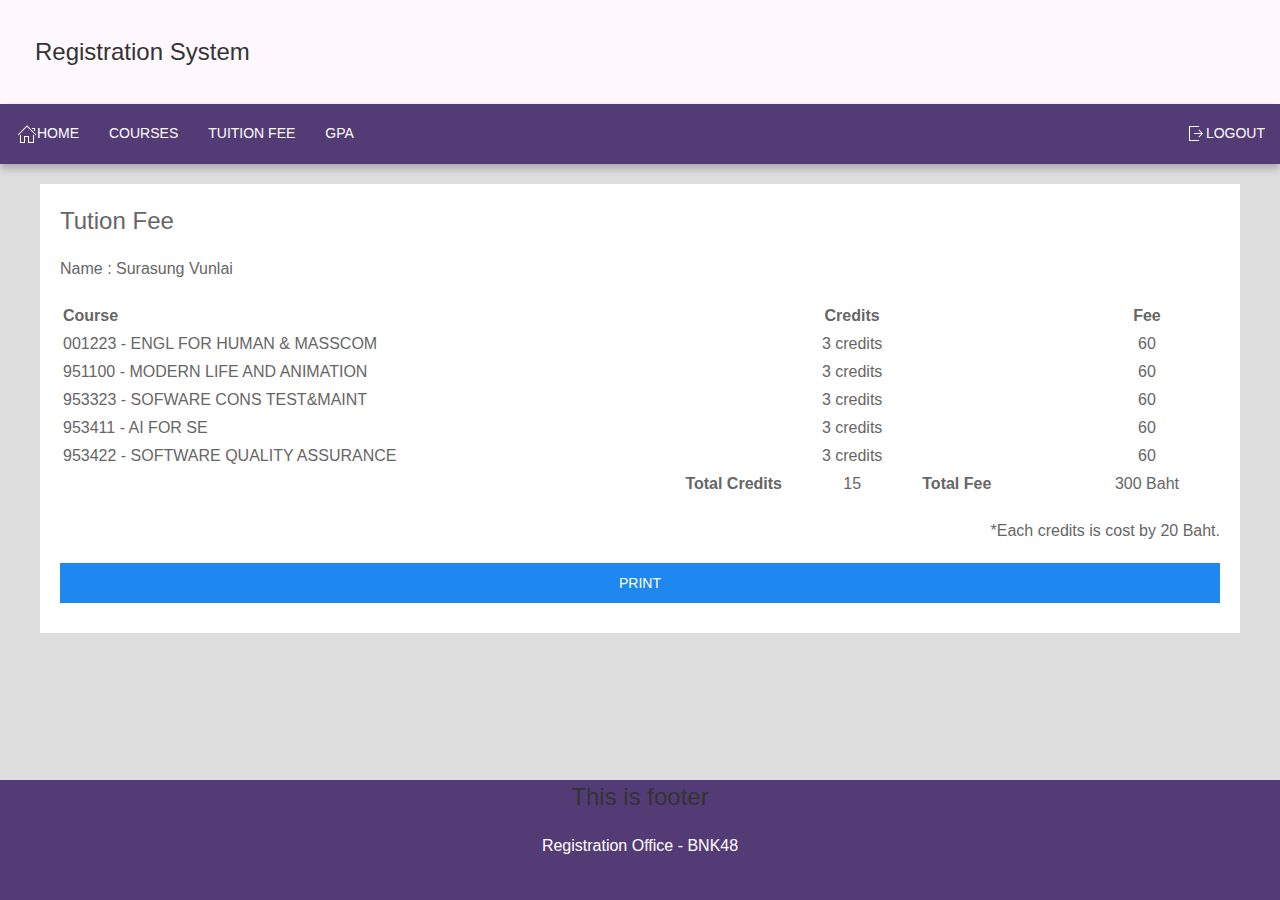
<file: fee.html>
<!DOCTYPE html>
<html>
    <head>
        <meta charset="utf-8">
        <meta http-equiv="X-UA-Compatible" content="IE=edge">
        <meta name="viewport" content="width=device-width, initial-scale=1">

        <!-- UIkit CSS -->
        <link href="css/uikit.css" rel="stylesheet" />
        <link href="css/custom.css" rel="stylesheet" />

        <!-- UIkit JS -->
        <script src="js/uikit.js"></script>
        <script src="js/uikit-icons.js"></script>

        <title>Tution Fee</title>

    </head>
    <body>
        <div class="container">

            <div class="header">
                <h3>Registration System</h3>
            </div>

            <nav v-bind:class="active" class="uk-navbar-container" uk-navbar uk-sticky="bottom: #offset; show-on-up: true; animation: uk-animation-slide-top;">
                <div class="uk-navbar-left">
                    <ul class="uk-navbar-nav">
                        <li><a href="index_s.html" class="home"><span class="uk-icon" uk-icon="icon: home"></span>Home</a></li>
                        <li><a href="courses_s.html" class="courses">Courses</a></li>
                        <li><a href="fee.html" class="fee">Tuition Fee</a></li>
                        <li><a href="gpa.html" class="gpa">GPA</a></li>
                    </ul>
                </div>
                <div class="uk-navbar-right">
                    <ul class="uk-navbar-nav">
                        <li><a href="index.html"><span class="uk-icon" uk-icon="icon: sign-out"></span>Logout</a></li>
                    </ul>
                </div>
            </nav>

            <div class="uk-container">
                <div class="content box">
                    <form>
                        <fieldset class="uk-fieldset">
                            <legend class="uk-legend">Tution Fee</legend>
                            <div class="uk-margin">
                                <p>Name : Surasung Vunlai</p>

                            </div>
                            <div class="uk-overflow-auto">
                                <table style="width: 100%">
                                    <thead>
                                        <tr>
                                            <th align="left">Course</th>
                                            <th>Credits</th>
                                            <td></td>
                                            <th>Fee</th>
                                        </tr>
                                    </thead>

                                    <tbody>
                                        <tr>
                                            <td>001223 - ENGL FOR HUMAN & MASSCOM</td>
                                            <td align="center">3 credits</td>
                                            <td></td>
                                            <td align="center">60</td>
                                        </tr>
                                        <tr>
                                            <td>951100 - MODERN LIFE AND ANIMATION </td>
                                            <td align="center">3 credits</td>
                                            <td></td>
                                            <td align="center">60</td>
                                        </tr>
                                        <tr>
                                            <td>953323 - SOFWARE CONS TEST&MAINT </td>
                                            <td align="center">3 credits</td>
                                            <td></td>
                                            <td align="center">60</td>
                                        </tr>
                                        <tr>
                                            <td>953411 - AI FOR SE </td>
                                            <td align="center">3 credits</td>
                                            <td></td>
                                            <td align="center">60</td>
                                        </tr>
                                        <tr>
                                            <td>953422 - SOFTWARE QUALITY ASSURANCE </td>
                                            <td align="center">3 credits</td>
                                            <td></td>
                                            <td align="center">60</td>
                                        </tr>

                                    </tbody>

                                    <tfoot>

                                        <tr>

                                            <th align="right">Total Credits</th>
                                            <td align="center">15</td>
                                            <th align="left">Total Fee</th>
                                            <td align="center">300 Baht</td>
                                        </tr>
                                    </tfoot>
                                </table>
                            </div>
                            <p align="right">*Each credits is cost by 20 Baht.</p>


                            <div id="offcanvas-slide" uk-offcanvas="overlay: true; flip: true">
                                <div class="uk-offcanvas-bar">

                                    <button class="uk-offcanvas-close" type="button" uk-close></button>

                                    <h3>Login</h3>

                                    <p>Username</p>
                                    <input class="uk-input" type="text" name="username"/>
                                    <p>Password</p>
                                    <input class="uk-input" type="password" name="password"/>
                                    <button class="uk-button uk-button-secondary uk-align-right" type="submit" name="login" value="Login">Login</button>

                                </div>
                            </div>
                            <button class="uk-button uk-button-primary uk-width-1-1 uk-margin-small-bottom">Print</button>
                        </fieldset>
                    </form>
                </div>
            </div>
            <div class="push"></div>
        </div>
        <footer class="uk-text-center">
            <h3>This is footer</h3>
            Registration Office - BNK48
        </footer>
    </body>
</html>
</file>
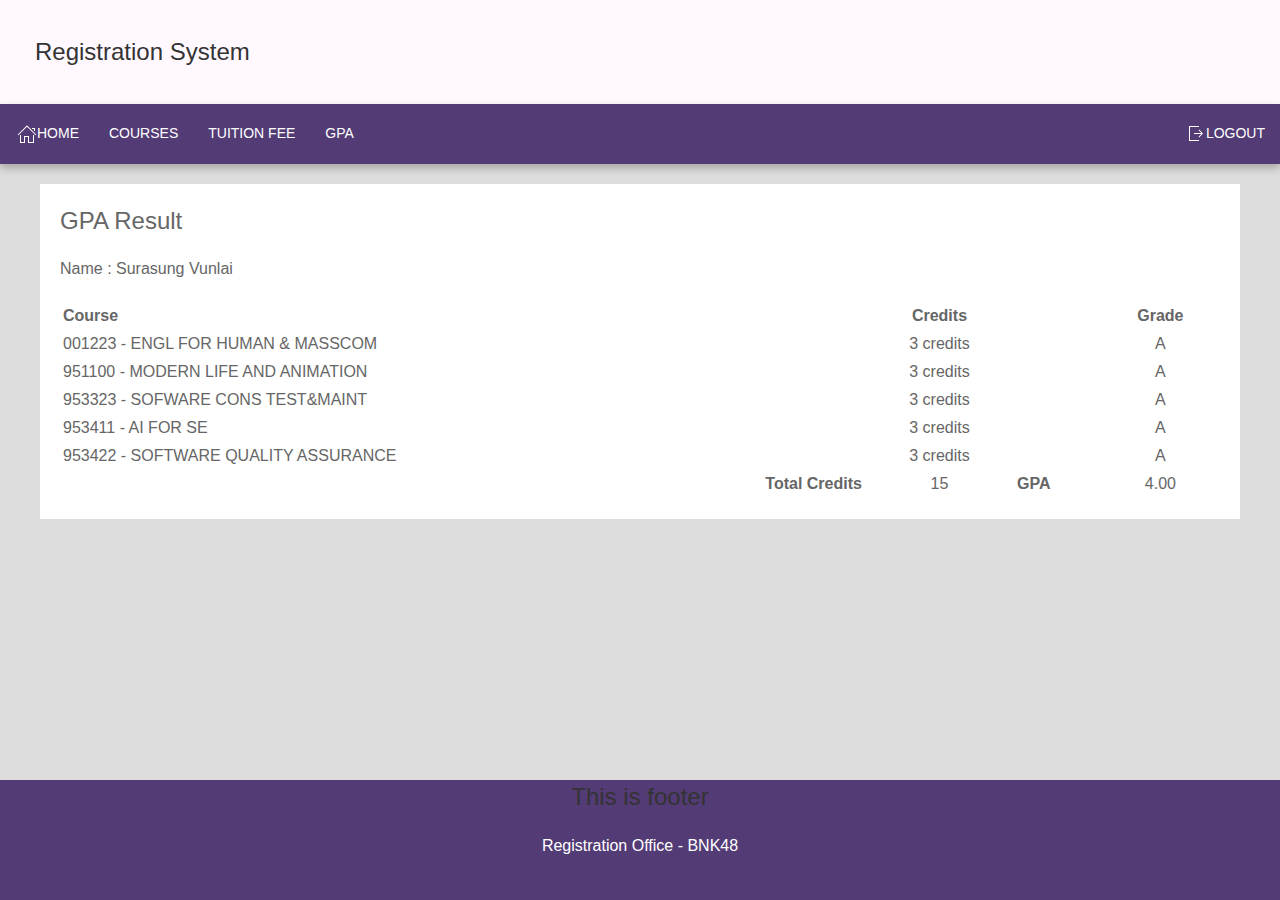
<file: gpa.html>
<!DOCTYPE html>
<html>
    <head>
        <meta charset="utf-8">
        <meta http-equiv="X-UA-Compatible" content="IE=edge">
        <meta name="viewport" content="width=device-width, initial-scale=1">

        <!-- UIkit CSS -->
        <link href="css/uikit.css" rel="stylesheet" />
        <link href="css/custom.css" rel="stylesheet" />

        <!-- UIkit JS -->
        <script src="js/uikit.js"></script>
        <script src="js/uikit-icons.js"></script>

        <title>GPA Result</title>

    </head>
    <body>

        <div class="container">

            <div class="header">
                <h3>Registration System</h3>
            </div>

            <nav v-bind:class="active" class="uk-navbar-container" uk-navbar uk-sticky="bottom: #offset; show-on-up: true; animation: uk-animation-slide-top;">
                <div class="uk-navbar-left">
                    <ul class="uk-navbar-nav">
                        <li><a href="index_s.html" class="home"><span class="uk-icon" uk-icon="icon: home"></span>Home</a></li>
                        <li><a href="courses_s.html" class="courses">Courses</a></li>
                        <li><a href="fee.html" class="fee">Tuition Fee</a></li>
                        <li><a href="gpa.html" class="gpa">GPA</a></li>
                    </ul>
                </div>
                <div class="uk-navbar-right">
                    <ul class="uk-navbar-nav">
                        <li><a href="index.html"><span class="uk-icon" uk-icon="icon: sign-out"></span>Logout</a></li>
                    </ul>
                </div>
            </nav>

            <div class="uk-container">
                <div class="content box">
                    <form>
                        <fieldset class="uk-fieldset">

                            <legend class="uk-legend">GPA Result</legend>
                            <div class="uk-margin">
                                <p>Name : Surasung Vunlai</p>

                            </div>
                            <div class="uk-overflow-auto">
                                <table style="width: 100%">
                                    <thead>
                                        <tr>
                                            <th align="left">Course</th>
                                            <th>Credits</th>
                                            <td></td>
                                            <th>Grade</th>
                                        </tr>
                                    </thead>
                                    <tbody>
                                        <tr>
                                            <td>001223 - ENGL FOR HUMAN & MASSCOM</td>
                                            <td align="center">3 credits</td>
                                            <td></td>
                                            <td align="center">A</td>
                                        </tr>
                                        <tr>
                                            <td>951100 - MODERN LIFE AND ANIMATION </td>
                                            <td align="center">3 credits</td>
                                            <td></td>
                                            <td align="center">A</td>
                                        </tr>
                                        <tr>
                                            <td>953323 - SOFWARE CONS TEST&MAINT </td>
                                            <td align="center">3 credits</td>
                                            <td></td>
                                            <td align="center">A</td>
                                        </tr>
                                        <tr>
                                            <td>953411 - AI FOR SE </td>
                                            <td align="center">3 credits</td>
                                            <td></td>
                                            <td align="center">A</td>
                                        </tr>
                                        <tr>
                                            <td>953422 - SOFTWARE QUALITY ASSURANCE </td>
                                            <td align="center">3 credits</td>
                                            <td></td>
                                            <td align="center">A</td>
                                        </tr>
                                    </tbody>
                                    <tfoot>
                                        <tr>
                                            <th align="right">Total Credits</th>
                                            <td align="center">15</td>
                                            <th align="left">GPA</th>
                                            <td align="center">4.00</td>
                                        </tr>
                                    </tfoot>
                                </table>
                            </div>
                            <div id="offcanvas-slide" uk-offcanvas="overlay: true; flip: true">
                                <div class="uk-offcanvas-bar">

                                    <button class="uk-offcanvas-close" type="button" uk-close></button>

                                    <h3>Login</h3>

                                    <p>Username</p>
                                    <input class="uk-input" type="text" name="username"/>
                                    <p>Password</p>
                                    <input class="uk-input" type="password" name="password"/>
                                    <button class="uk-button uk-button-secondary uk-align-right" type="submit" name="login" value="Login">Login</button>

                                </div>
                            </div>
                        </fieldset>
                    </form>
                </div>
            </div>
            <div class="push"></div>
        </div>
        <footer class="uk-text-center">
            <h3>This is footer</h3>
            Registration Office - BNK48
        </footer>
    </body>
</html>
</file>
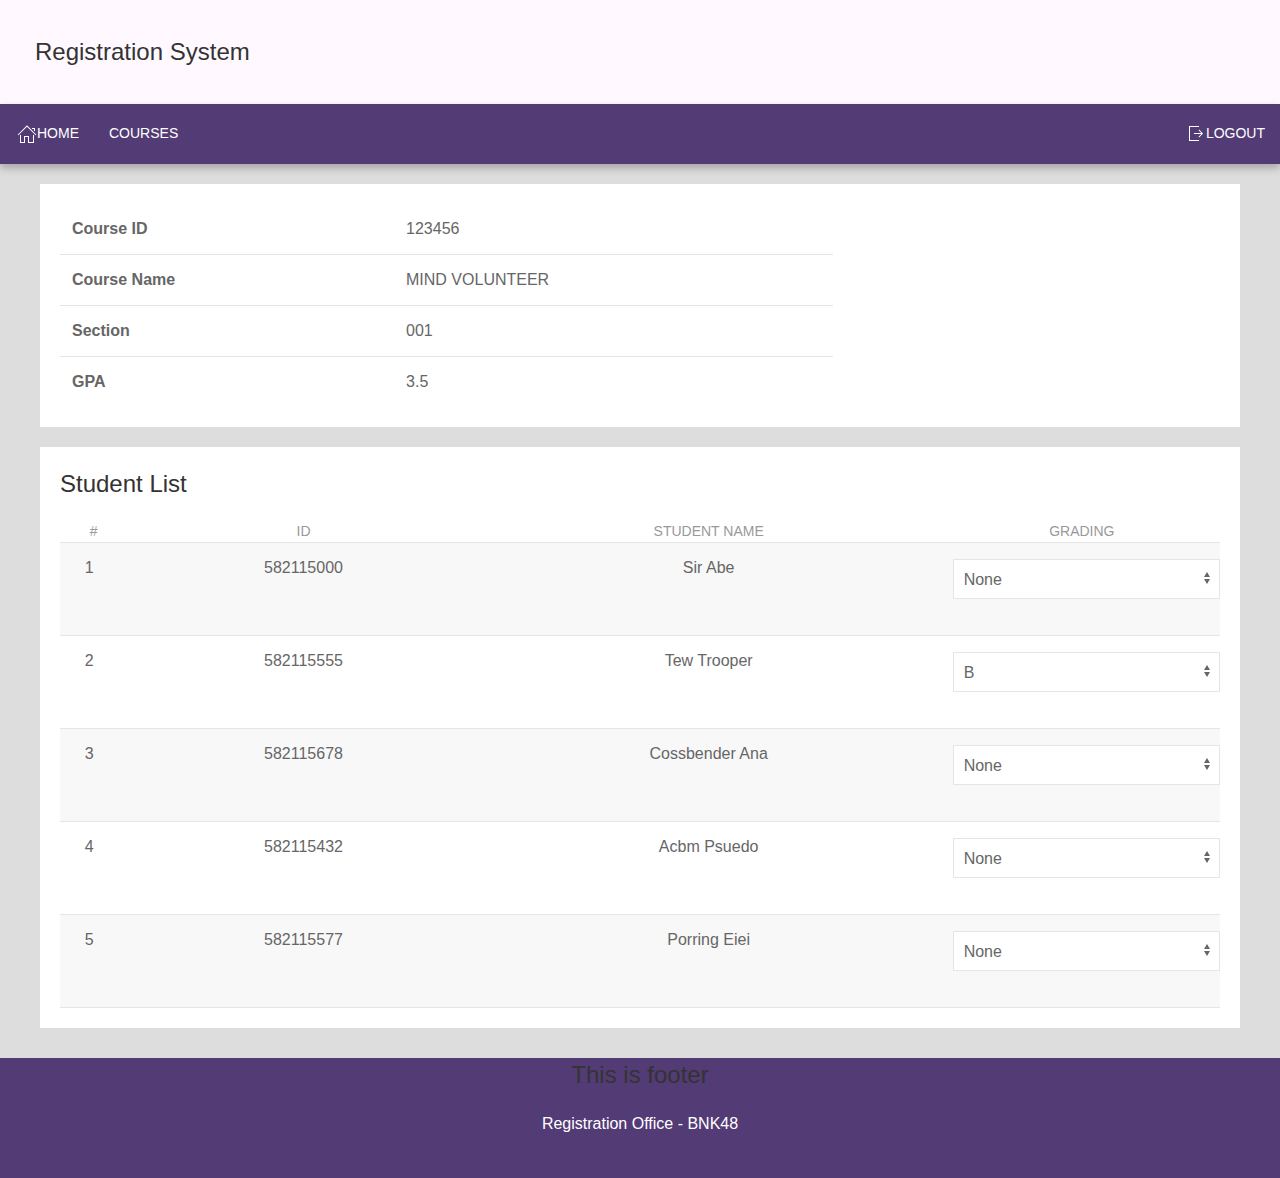
<file: grading.html>
<html>
    <head>
        <meta charset="utf-8">
        <meta http-equiv="X-UA-Compatible" content="IE=edge">
        <meta name="viewport" content="width=device-width, initial-scale=1">

        <!-- UIkit CSS -->
        <link href="css/uikit.css" rel="stylesheet" />
        <link href="css/custom.css" rel="stylesheet" />

        <!-- UIkit JS -->
        <script src="js/uikit.js"></script>
        <script src="js/uikit-icons.js"></script>

        <title>Grading</title>

    </head>
    <body>
        <div class="container">
            <div class="header">
                <h3>Registration System</h3>
            </div>

            <nav v-bind:class="active" class="uk-navbar-container" uk-navbar uk-sticky="bottom: #offset; show-on-up: true; animation: uk-animation-slide-top;">
                <div class="uk-navbar-left">
                    <ul class="uk-navbar-nav">
                        <li><a href="index_t.html" class="home"><span class="uk-icon" uk-icon="icon: home"></span>Home</a></li>
                        <li><a href="courses.html" class="courses">Courses</a></li>
                    </ul>
                </div>
                <div class="uk-navbar-right">
                    <ul class="uk-navbar-nav">
                        <li><a href="index.html"><span class="uk-icon" uk-icon="icon: sign-out"></span>Logout</a></li>
                    </ul>
                </div>
            </nav>

            <div class="uk-container">
                <div class="content box">
                    <div class="uk-width-4-6@m uk-width-2-3@s">
                        <div class="uk-overflow-auto">
                            <table class="uk-table uk-table-divider">
                                <tbody>
                                    <tr>
                                        <td><b>Course ID</b></td>
                                        <td>123456</td>
                                    </tr>
                                    <tr>
                                        <td><b>Course Name</b></td>
                                        <td>MIND VOLUNTEER</td>
                                    </tr>
                                    <tr>
                                        <td><b>Section</b></td>
                                        <td>001</td>
                                    </tr>
                                    <tr>
                                        <td><b>GPA</b></td>
                                        <td>3.5</td>
                                    </tr>
                            </table>
                        </div>
                    </div>
                </div>

                <div class="uk-container">
                    <div class="content box">
                        <h3>Student List</h3>
                        <div class="uk-overflow-auto">
                            <table class="uk-table uk-table-justify uk-table-divider uk-table-striped">
                                <thead>
                                    <tr>
                                        <th class="uk-width-auto uk-table-middle uk-text-center" rowspan="2">#</th>
                                        <th class="uk-width-auto uk-table-middle uk-text-center" rowspan="2">ID</th>
                                        <th class="uk-width-2-5 uk-table-middle uk-text-center" rowspan="2">Student Name</th>

                                        <th class="uk-width-auto uk-table-middle uk-text-center" rowspan="2">Grading</th>
                                    </tr>
                                </thead>
                                <tbody>
                                    <tr>
                                        <td class="uk-text-center">1</td>
                                        <td class="uk-text-center">582115000</td>
                                        <td class="uk-text-center">Sir Abe</td>
                                        <td class="uk-text-center">
                                            <form>  
                                                <div class="uk-margin">
                                                    <div>
                                                        <select class="uk-select" onchange="UIkit.notification({message: 'Set the grade success.', status: 'success', timeout:500})">
                                                            <option value="0">None</option>
                                                            <option value="1">A</option>
                                                            <option value="2">B+</option>
                                                            <option value="3">B</option>
                                                            <option value="4">C+</option>
                                                            <option value="5">C</option>
                                                            <option value="6">D+</option>
                                                            <option value="7">D</option>
                                                            <option value="8">F</option>
                                                        </select>
                                                    </div>
                                                </div>
                                            </form>
                                        </td>
                                    </tr>

                                    <tr>
                                        <td class="uk-text-center">2</td>
                                        <td class="uk-text-center">582115555</td>
                                        <td class="uk-text-center">Tew Trooper</td>
                                        <td class="uk-text-center">
                                            <form>  
                                                <div class="uk-margin">
                                                    <div>
                                                        <select class="uk-select" onchange="UIkit.notification({message: 'Set the grade success.', status: 'success', timeout:500})">
                                                            <option value="0">None</option>
                                                            <option value="1">A</option>
                                                            <option value="2">B+</option>
                                                            <option value="3" selected>B</option>
                                                            <option value="4">C+</option>
                                                            <option value="5">C</option>
                                                            <option value="6">D+</option>
                                                            <option value="7">D</option>
                                                            <option value="8">F</option>
                                                        </select>
                                                    </div>
                                                </div>
                                            </form>
                                        </td>
                                    </tr>

                                    <tr>
                                        <td class="uk-text-center">3</td>
                                        <td class="uk-text-center">582115678</td>
                                        <td class="uk-text-center">Cossbender Ana</td>

                                        <td class="uk-text-center">
                                            <form>  
                                                <div class="uk-margin">
                                                    <div>
                                                        <select class="uk-select" onchange="UIkit.notification({message: 'Set the grade success.', status: 'success', timeout:500})">
                                                            <option value="0">None</option>
                                                            <option value="1">A</option>
                                                            <option value="2">B+</option>
                                                            <option value="3">B</option>
                                                            <option value="4">C+</option>
                                                            <option value="5">C</option>
                                                            <option value="6">D+</option>
                                                            <option value="7">D</option>
                                                            <option value="8">F</option>
                                                        </select>
                                                    </div>
                                                </div>
                                            </form>
                                        </td>
                                    </tr>

                                    <tr>
                                        <td class="uk-text-center">4</td>
                                        <td class="uk-text-center">582115432</td>
                                        <td class="uk-text-center">Acbm Psuedo</td>
                                        <td class="uk-text-center">
                                            <form>  
                                                <div class="uk-margin">
                                                    <div>
                                                        <select class="uk-select" onchange="UIkit.notification({message: 'Set the grade success.', status: 'success', timeout:500})">
                                                            <option value="0">None</option>
                                                            <option value="1">A</option>
                                                            <option value="2">B+</option>
                                                            <option value="3">B</option>
                                                            <option value="4">C+</option>
                                                            <option value="5">C</option>
                                                            <option value="6">D+</option>
                                                            <option value="7">D</option>
                                                            <option value="8">F</option>
                                                        </select>
                                                    </div>
                                                </div>
                                            </form>
                                        </td>
                                    </tr>

                                    <tr>
                                        <td class="uk-text-center">5</td>
                                        <td class="uk-text-center">582115577</td>
                                        <td class="uk-text-center">Porring Eiei</td>
                                        <td class="uk-text-center">
                                            <form>  
                                                <div class="uk-margin">
                                                    <div>
                                                        <select class="uk-select" onchange="UIkit.notification({message: 'Set the grade success.', status: 'success', timeout:500})">
                                                            <option value="0">None</option>
                                                            <option value="1">A</option>
                                                            <option value="2">B+</option>
                                                            <option value="3">B</option>
                                                            <option value="4">C+</option>
                                                            <option value="5">C</option>
                                                            <option value="6">D+</option>
                                                            <option value="7">D</option>
                                                            <option value="8">F</option>
                                                        </select>
                                                    </div>
                                                </div>
                                            </form>
                                        </td>
                                    </tr>
                                </tbody>
                            </table>
                        </div>
                    </div>
                </div>
            </div>
            <div class="push"></div>
        </div>
        <footer class="uk-text-center">
            <h3>This is footer</h3>
            Registration Office - BNK48
        </footer>
    </body>
</html>
</file>
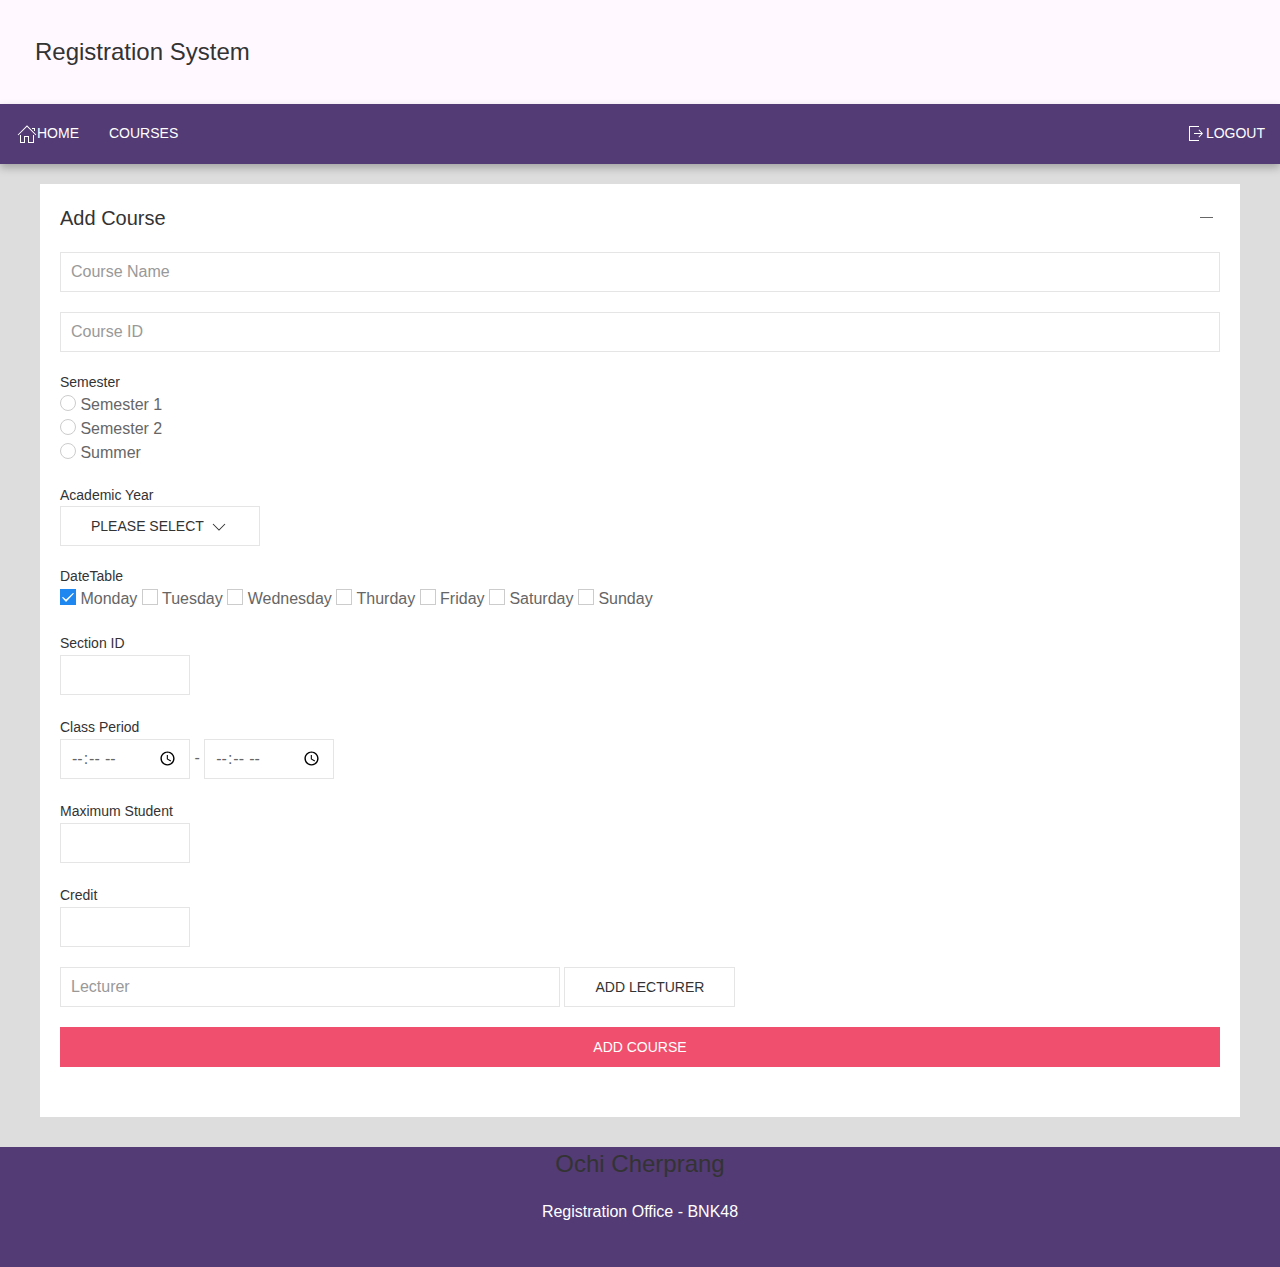
<file: index_a.html>
<!DOCTYPE html>
<html>
    <head>
        <meta charset="utf-8">
        <meta http-equiv="X-UA-Compatible" content="IE=edge">
        <meta name="viewport" content="width=device-width, initial-scale=1">

        <!-- UIkit CSS -->
        <link href="css/uikit.css" rel="stylesheet" />
        <link href="css/custom.css" rel="stylesheet" />

        <!-- UIkit JS -->
        <script src="js/uikit.js"></script>
        <script src="js/uikit-icons.js"></script>

        <title>Admin</title>

    </head>
    <body>
        <div class="container">
            <div class="header">
                <h3>Registration System</h3>
            </div>

            <nav v-bind:class="active" class="uk-navbar-container" uk-navbar uk-sticky="bottom: #offset; show-on-up: true; animation: uk-animation-slide-top;">
                <div class="uk-navbar-left">
                    <ul class="uk-navbar-nav">
                        <li><a href="index.html" class="home"><span class="uk-icon" uk-icon="icon: home"></span>Home</a></li>
                        <li><a href="courses.html" class="courses">Courses</a></li>
                    </ul>
                </div>
                <div class="uk-navbar-right">
                    <ul class="uk-navbar-nav">
                        <li><a href="index.html"><span class="uk-icon" uk-icon="icon: sign-out"></span>Logout</a></li>
                    </ul>
                </div>
            </nav>

            <div class="uk-container">
                <div class="content box">
                    <ul uk-accordion>
                        <li class="uk-open">
                            <a class="uk-accordion-title" href="#">Add Course</a>
                            <div class="uk-accordion-content">
                                <form name="createCourse" action="courses_added.html">
                                    <fieldset class="uk-fieldset" >
                                        <div class="uk-margin">
                                            <input class="uk-input" type="text" placeholder="Course Name" name="courseName" required>
                                        </div>
                                        <div class="uk-margin">
                                            <input class="uk-input" type="text" placeholder="Course ID" name="courseId" required>
                                        </div>

                                        <div class="uk-margin">
                                            <div class="uk-form-label">Semester</div>
                                            <div class="uk-form-controls">
                                                <label><input class="uk-radio" type="radio" name="radio1"> Semester 1</label><br>
                                                <label><input class="uk-radio" type="radio" name="radio1"> Semester 2</label><br>
                                                <label><input class="uk-radio" type="radio" name="radio1"> Summer</label>
                                            </div>
                                        </div>

                                        <div class="uk-margin">
                                            <div class="uk-form-label">Academic Year</div>
                                            <div uk-form-custom="target: > * > span:first-child">
                                                <select required>
                                                    <option value="">Please select</option>
                                                    <option value="1">2018</option>
                                                    <option value="2">2017</option>
                                                    <option value="3">2016</option>
                                                    <option value="4">2015</option>
                                                    <option value="5">2014</option>
                                                    <option value="6">2013</option>
                                                    <option value="7">2012</option>
                                                    <option value="8">2011</option>
                                                </select>
                                                <button class="uk-button uk-button-default" type="button" tabindex="-1">
                                                    <span></span>
                                                    <span uk-icon="icon: chevron-down"></span>
                                                </button>
                                            </div>
                                        </div>

                                        <div class="uk-margin">
                                            <div class="uk-form-label">DateTable</div>
                                            <div class="uk-form-controls">
                                                <label><input class="uk-checkbox" type="checkbox" checked> Monday</label>
                                                <label><input class="uk-checkbox" type="checkbox"> Tuesday</label>
                                                <label><input class="uk-checkbox" type="checkbox"> Wednesday</label>
                                                <label><input class="uk-checkbox" type="checkbox"> Thurday</label>
                                                <label><input class="uk-checkbox" type="checkbox"> Friday</label>
                                                <label><input class="uk-checkbox" type="checkbox"> Saturday</label>
                                                <label><input class="uk-checkbox" type="checkbox"> Sunday</label>
                                            </div>
                                        </div>

                                        <div class="uk-margin">
                                            <label class="uk-form-label" for="form-stacked-text">Section ID</label>
                                            <div class="uk-form-controls">
                                                <input id="section-value" class="uk-input uk-form-width-small" type="number" required> <p id="section"></p>
                                            </div>
                                        </div>

                                        <div class="uk-margin">
                                            <label class="uk-form-label" for="form-stacked-text">Class Period</label>
                                            <div class="uk-form-controls">
                                                <input class="uk-input uk-form-width-small" type="time" required>
                                                <span>-</span>
                                                <input class="uk-input uk-form-width-small" type="time" required>
                                            </div>
                                        </div>

                                        <div class="uk-margin">
                                            <label class="uk-form-label" for="form-stacked-text">Maximum Student</label>
                                            <div class="uk-form-controls">
                                                <input id="student" class="uk-input uk-form-width-small" type="number" required>
                                            </div>
                                        </div>

                                        <div class="uk-margin">
                                            <label class="uk-form-label" for="form-stacked-text">Credit</label>
                                            <div class="uk-form-controls">
                                                <input id="credit" class="uk-input uk-form-width-small" type="number" required>
                                            </div>
                                        </div>

                                        <div class="uk-margin">
                                            <input class="uk-input uk-form-width-large" type="text" placeholder="Lecturer" size="5" required>
                                            <button class="uk-button uk-button-default">Add lecturer</button>
                                        </div>

                                        <button type="submit" class="uk-button uk-button-danger uk-width-1-1 uk-margin-small-bottom">Add Course</button>

                                        <!-- <button type="submit" class="uk-button uk-button-danger uk-width-1-1 uk-margin-small-bottom">Add Course</button> -->
                                        <div id="modal-sections" uk-modal>
                                        <div class="uk-modal-dialog">
                                          <button class="uk-modal-close-default" type="button" uk-close></button>
                                          <div class="uk-modal-header">
                                            <h2 class="uk-modal-title">Confirmation</h2>
                                          </div>
                                          <div class="uk-modal-body">
                                            <p>Are you sure to create this course ?</p>
                                          </div>
                                          <div class="uk-modal-footer uk-text-right">
                                            <button class="uk-button uk-button-default uk-modal-close" type="button">Cancel</button>
                                            <button class="uk-button uk-button-primary uk-modal-close demo" type="button"
                                              onclick="UIkit.notification({message: '<span uk-icon=\'icon: check\'></span> Course Added...', status: 'success'}) ">Confirm</button>
                                          </div>
                                        </div>
                                      </div>

                                    </fieldset>
                                </form>
                            </div>
                        </li>
                    </ul>
                </div>
            </div>
            <div class="push"></div>
        </div>
        <footer class="uk-text-center">
            <h3>Ochi Cherprang</h3>
            Registration Office - BNK48
        </footer>
    </body>
</html>
</file>
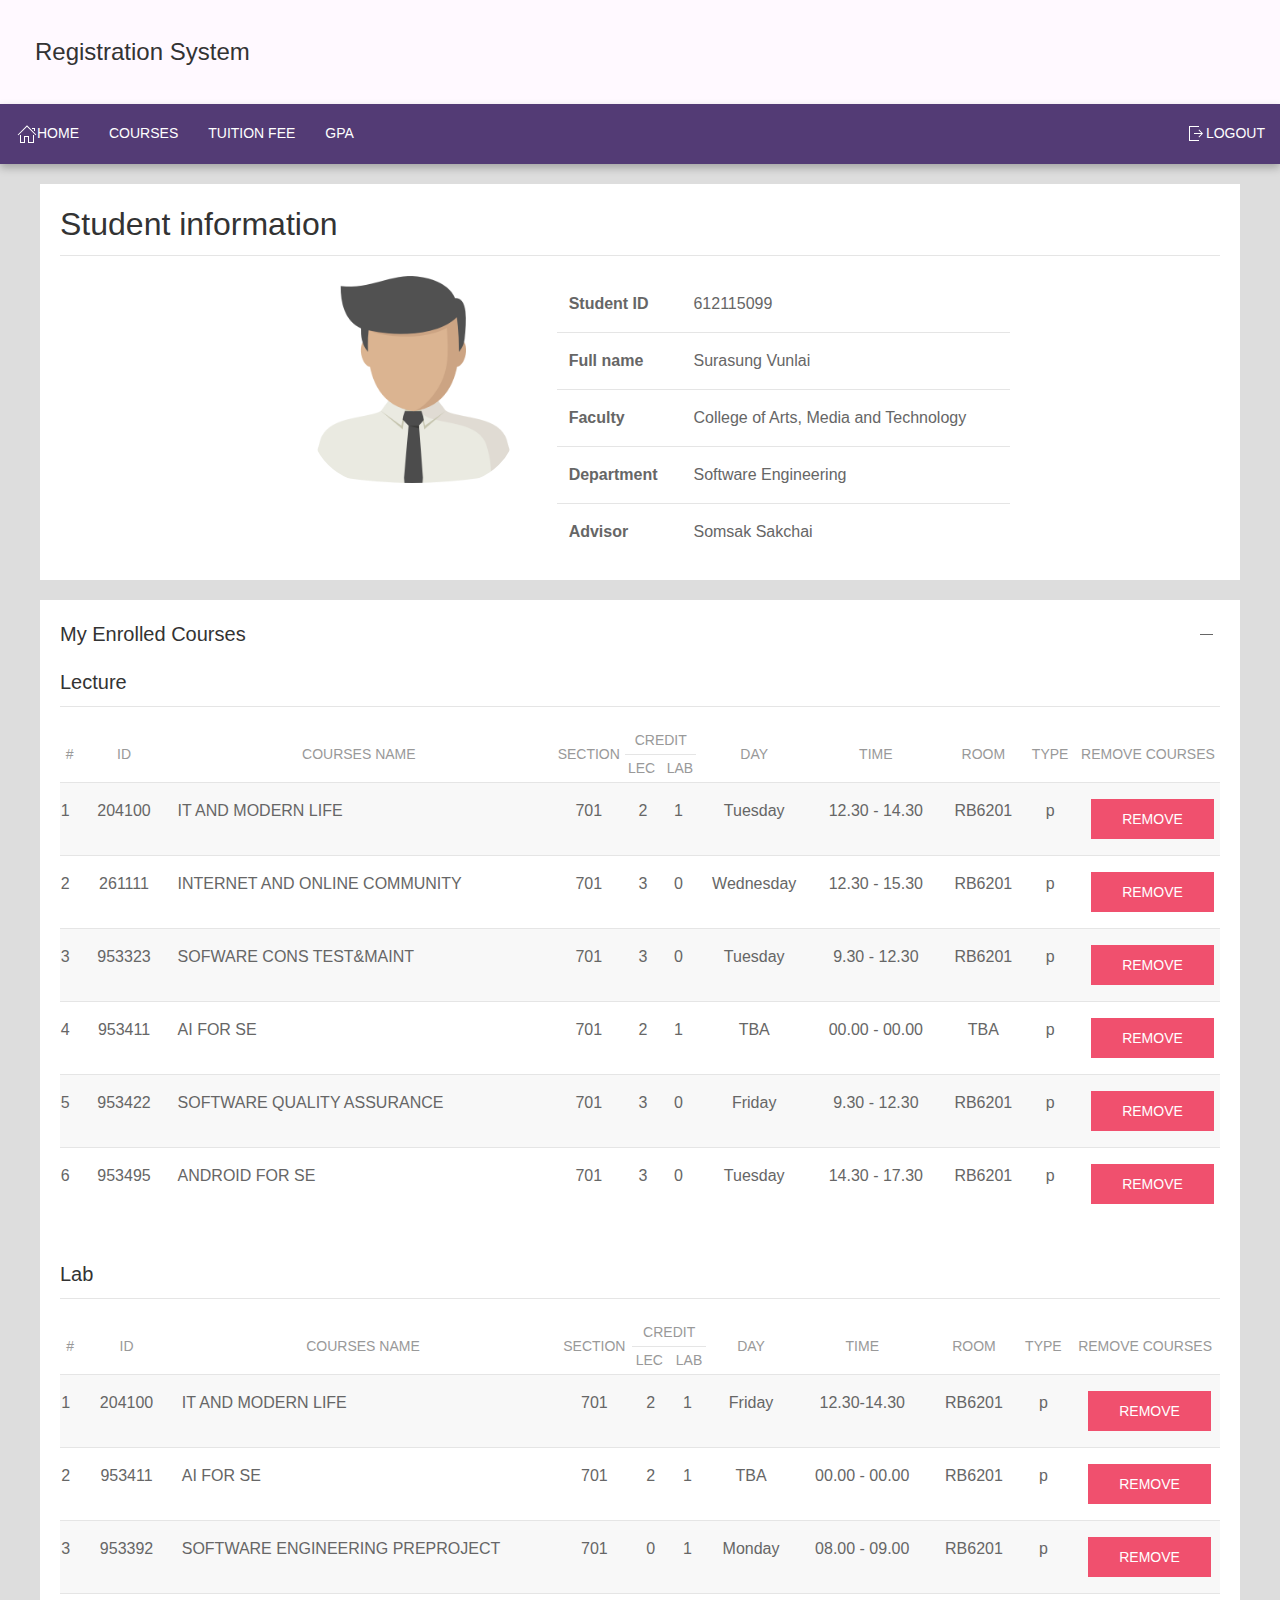
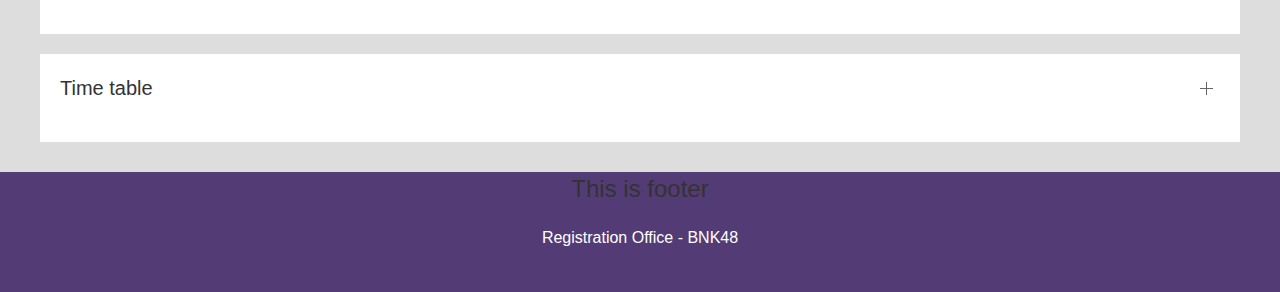
<file: index_s.html>
<!DOCTYPE html>
<html>
    <head>
        <meta charset="utf-8">
        <meta http-equiv="X-UA-Compatible" content="IE=edge">
        <meta name="viewport" content="width=device-width, initial-scale=1">

        <!-- UIkit CSS -->
        <link href="css/uikit.css" rel="stylesheet" />
        <link href="css/custom.css" rel="stylesheet" />

        <!-- UIkit JS -->
        <script src="js/uikit.js"></script>
        <script src="js/uikit-icons.js"></script>

        <title>Student</title>

    </head>
    <body>
        <div class="container">
            <div class="header">
                <h3>Registration System</h3>
            </div>

            <nav v-bind:class="active" class="uk-navbar-container" uk-navbar uk-sticky="bottom: #offset; show-on-up: true; animation: uk-animation-slide-top;">
                <div class="uk-navbar-left">
                    <ul class="uk-navbar-nav">
                        <li><a href="index_s.html" class="home"><span class="uk-icon" uk-icon="icon: home"></span>Home</a></li>
                        <li><a href="courses_s.html" class="courses">Courses</a></li>
                        <li><a href="fee.html" class="fee">Tuition Fee</a></li>
                        <li><a href="gpa.html" class="gpa">GPA</a></li>
                    </ul>
                </div>
                <div class="uk-navbar-right">
                    <ul class="uk-navbar-nav">
                        <li><a href="index.html"><span class="uk-icon" uk-icon="icon: sign-out"></span>Logout</a></li>
                    </ul>
                </div>
            </nav>

            <div class="uk-container">
                <div class="content box">
                    <div class="uk-article-title">
                        <h2 class="uk-heading-divider">Student information</h2>
                    </div>

                    <div class="uk-article" uk-grid>
                        <div class="uk-width-auto align-center" uk-grid>
                            <div class="uk-width-2-6@m uk-width-1-3@s">
                                <img class="image-user image-round-square" src="image/man.png" alt="student name">
                            </div>
                            <div class="uk-width-4-6@m uk-width-2-3@s">
                                <div class="uk-overflow-auto">
                                    <table class="uk-table uk-table-divider">
                                        <tbody>
                                            <tr>
                                                <td><b>Student ID</b></td>
                                                <td>612115099</td>
                                            </tr>
                                            <tr>
                                                <td><b>Full name</b></td>
                                                <td>Surasung Vunlai</td>
                                            </tr>
                                            <tr>
                                                <td><b>Faculty</b></td>
                                                <td>College of Arts, Media and Technology</td>
                                            </tr>
                                            <tr>
                                                <td><b>Department</b></td>
                                                <td>Software Engineering</td>
                                            </tr>
                                            <tr>
                                                <td><b>Advisor</b></td>
                                                <td>Somsak Sakchai</td>
                                            </tr>
                                    </table>
                                </div>
                            </div>
                        </div>
                    </div>
                </div>
            </div>

            <div class="uk-container">
                <div class="content box">
                    <ul uk-accordion>
                        <li class="uk-open">
                            <a class="uk-accordion-title" href="#">My Enrolled Courses</a>
                            <div class="uk-accordion-content">
                                <h4 class="uk-heading-divider">Lecture</h4>
                                <div class="uk-overflow-auto">
                                    <table class="uk-table uk-table-justify uk-table-divider uk-table-striped">
                                        <thead>
                                            <tr>
                                                <th class="uk-width-auto uk-table-middle uk-text-center" rowspan="2">#</th>
                                                <th class="uk-width-auto uk-table-middle uk-text-center" rowspan="2">ID</th>
                                                <th class="uk-width-1-3 uk-table-middle uk-text-center" rowspan="2">Courses Name</th>
                                                <th class="uk-width-auto uk-table-middle uk-text-center" rowspan="2">Section</th>
                                                <th class="uk-width-auto uk-table-middle uk-text-center" colspan="2">Credit</th>
                                                <th class="uk-width-auto uk-table-middle uk-text-center" rowspan="2">Day</th>
                                                <th class="uk-width-auto uk-table-middle uk-text-center" rowspan="2">Time</th>
                                                <th class="uk-width-auto uk-table-middle uk-text-center" rowspan="2">Room</th>
                                                <th class="uk-width-auto uk-table-middle uk-text-center" rowspan="2">Type</th>

                                                <th class="uk-width-auto uk-table-middle uk-text-center" rowspan="2">Remove Courses</th>
                                            </tr>
                                            <tr>
                                                <th class="uk-width-auto uk-table-middle uk-text-center">lec</th>
                                                <th class="uk-width-auto uk-table-middle uk-text-center">lab</th>
                                            </tr>
                                        </thead>
                                        <tbody>
                                            <tr>
                                                <td class="uk-text-center">1</td>
                                                <td class="uk-text-center">204100</td>
                                                <td class="uk-text-left">IT AND MODERN LIFE</td>
                                                <td class="uk-text-center">701</td>
                                                <td class="uk-text-center">2</td>
                                                <td class="uk-text-center">1</td>
                                                <td class="uk-text-center">Tuesday</td>
                                                <td class="uk-text-center">12.30 - 14.30</td>
                                                <td class="uk-text-center">RB6201</td>
                                                <td class="uk-text-center">p</td>
                                                <td class="uk-text-center"><button class="uk-button uk-button-danger" type="button">Remove</button></td>
                                            </tr>

                                            <tr>
                                                <td class="uk-text-center">2</td>
                                                <td class="uk-text-center">261111</td>
                                                <td class="uk-text-left">INTERNET AND ONLINE COMMUNITY</td>
                                                <td class="uk-text-center">701</td>
                                                <td class="uk-text-center">3</td>
                                                <td class="uk-text-center">0</td>
                                                <td class="uk-text-center">Wednesday</td>
                                                <td class="uk-text-center">12.30 - 15.30</td>
                                                <td class="uk-text-center">RB6201</td>
                                                <td class="uk-text-center">p</td>
                                                <td class="uk-text-center"><button class="uk-button uk-button-danger" type="button">Remove</button></td>
                                            </tr>

                                            <tr>
                                                <td class="uk-text-center">3</td>
                                                <td class="uk-text-center">953323</td>
                                                <td class="uk-text-left">SOFWARE CONS TEST&MAINT</td>
                                                <td class="uk-text-center">701</td>
                                                <td class="uk-text-center">3</td>
                                                <td class="uk-text-center">0</td>
                                                <td class="uk-text-center">Tuesday</td>
                                                <td class="uk-text-center">9.30 - 12.30</td>
                                                <td class="uk-text-center">RB6201</td>
                                                <td class="uk-text-center">p</td>
                                                <td class="uk-text-center"><button class="uk-button uk-button-danger" type="button">Remove</button></td>
                                            </tr>

                                            <tr>
                                                <td class="uk-text-center">4</td>
                                                <td class="uk-text-center">953411</td>
                                                <td class="uk-text-left">AI FOR SE</td>
                                                <td class="uk-text-center">701</td>
                                                <td class="uk-text-center">2</td>
                                                <td class="uk-text-center">1</td>
                                                <td class="uk-text-center">TBA</td>
                                                <td class="uk-text-center">00.00 - 00.00</td>
                                                <td class="uk-text-center">TBA</td>
                                                <td class="uk-text-center">p</td>
                                                <td class="uk-text-center"><button class="uk-button uk-button-danger" type="button">Remove</button></td>
                                            </tr>

                                            <tr>
                                                <td class="uk-text-center">5</td>
                                                <td class="uk-text-center">953422</td>
                                                <td class="uk-text-left">SOFTWARE QUALITY ASSURANCE</td>
                                                <td class="uk-text-center">701</td>
                                                <td class="uk-text-center">3</td>
                                                <td class="uk-text-center">0</td>
                                                <td class="uk-text-center">Friday</td>
                                                <td class="uk-text-center">9.30 - 12.30</td>
                                                <td class="uk-text-center">RB6201</td>
                                                <td class="uk-text-center">p</td>
                                                <td class="uk-text-center"><button class="uk-button uk-button-danger" type="button">Remove</button></td>
                                            </tr>

                                            <tr>
                                                <td class="uk-text-center">6</td>
                                                <td class="uk-text-center">953495</td>
                                                <td class="uk-text-left">ANDROID FOR SE</td>
                                                <td class="uk-text-center">701</td>
                                                <td class="uk-text-center">3</td>
                                                <td class="uk-text-center">0</td>
                                                <td class="uk-text-center">Tuesday</td>
                                                <td class="uk-text-center">14.30 - 17.30</td>
                                                <td class="uk-text-center">RB6201</td>
                                                <td class="uk-text-center">p</td>
                                                <td class="uk-text-center"><button class="uk-button uk-button-danger" type="button">Remove</button></td>
                                            </tr>
                                        </tbody>
                                    </table>
                                </div>
                                <h4 class="uk-heading-divider">Lab</h4>
                                <div class="uk-overflow-auto">
                                    <table class="uk-table uk-table-justify uk-table-divider uk-table-striped">
                                        <thead>
                                            <tr>
                                                <th class="uk-width-auto uk-table-middle uk-text-center" rowspan="2">#</th>
                                                <th class="uk-width-auto uk-table-middle uk-text-center" rowspan="2">ID</th>
                                                <th class="uk-width-1-3 uk-table-middle uk-text-center" rowspan="2">Courses Name</th>
                                                <th class="uk-width-auto uk-table-middle uk-text-center" rowspan="2">Section</th>
                                                <th class="uk-width-auto uk-table-middle uk-text-center" colspan="2">Credit</th>
                                                <th class="uk-width-auto uk-table-middle uk-text-center" rowspan="2">Day</th>
                                                <th class="uk-width-auto uk-table-middle uk-text-center" rowspan="2">Time</th>
                                                <th class="uk-width-auto uk-table-middle uk-text-center" rowspan="2">Room</th>
                                                <th class="uk-width-auto uk-table-middle uk-text-center" rowspan="2">Type</th>

                                                <th class="uk-width-auto uk-table-middle uk-text-center" rowspan="2">Remove Courses</th>
                                            </tr>
                                            <tr>
                                                <th class="uk-width-auto uk-table-middle uk-text-center">lec</th>
                                                <th class="uk-width-auto uk-table-middle uk-text-center">lab</th>
                                            </tr>
                                        </thead>
                                        <tbody>
                                            <tr>
                                                <td class="uk-text-center">1</td>
                                                <td class="uk-text-center">204100</td>
                                                <td class="uk-text-left">IT AND MODERN LIFE</td>
                                                <td class="uk-text-center">701</td>
                                                <td class="uk-text-center">2</td>
                                                <td class="uk-text-center">1</td>
                                                <td class="uk-text-center">Friday</td>
                                                <td class="uk-text-center">12.30-14.30</td>
                                                <td class="uk-text-center">RB6201</td>
                                                <td class="uk-text-center">p</td>
                                                <td class="uk-text-center"><button class="uk-button uk-button-danger" type="button">Remove</button></td>
                                            </tr>

                                            <tr>
                                                <td class="uk-text-center">2</td>
                                                <td class="uk-text-center">953411</td>
                                                <td class="uk-text-left">AI FOR SE</td>
                                                <td class="uk-text-center">701</td>
                                                <td class="uk-text-center">2</td>
                                                <td class="uk-text-center">1</td>
                                                <td class="uk-text-center">TBA</td>
                                                <td class="uk-text-center">00.00 - 00.00</td>
                                                <td class="uk-text-center">RB6201</td>
                                                <td class="uk-text-center">p</td>
                                                <td class="uk-text-center"><button class="uk-button uk-button-danger" type="button">Remove</button></td>
                                            </tr>

                                            <tr>

                                                <td class="uk-text-center">3</td>
                                                <td class="uk-text-center">953392</td>
                                                <td class="uk-text-left">SOFTWARE ENGINEERING PREPROJECT</td>
                                                <td class="uk-text-center">701</td>
                                                <td class="uk-text-center">0</td>
                                                <td class="uk-text-center">1</td>
                                                <td class="uk-text-center">Monday</td>
                                                <td class="uk-text-center">08.00 - 09.00</td>
                                                <td class="uk-text-center">RB6201</td>
                                                <td class="uk-text-center">p</td>
                                                <td class="uk-text-center"><button class="uk-button uk-button-danger" type="button">Remove</button></td>
                                            </tr>
                                        </tbody>
                                    </table>
                                </div>
                            </div>
                        </li>
                    </ul>
                </div>

                <div class="content box">
                    <ul uk-accordion>
                        <li>
                            <a class="uk-accordion-title" href="#">Time table</a>
                            <div class="uk-accordion-content">
                                <p>Time table here</p>
                            </div>
                        </li>
                    </ul>
                </div>
            </div>

            <div class="push"></div>
        </div>
        <footer class="uk-text-center">
            <h3>This is footer</h3>
            Registration Office - BNK48
        </footer>
    </body>
</html>
</file>
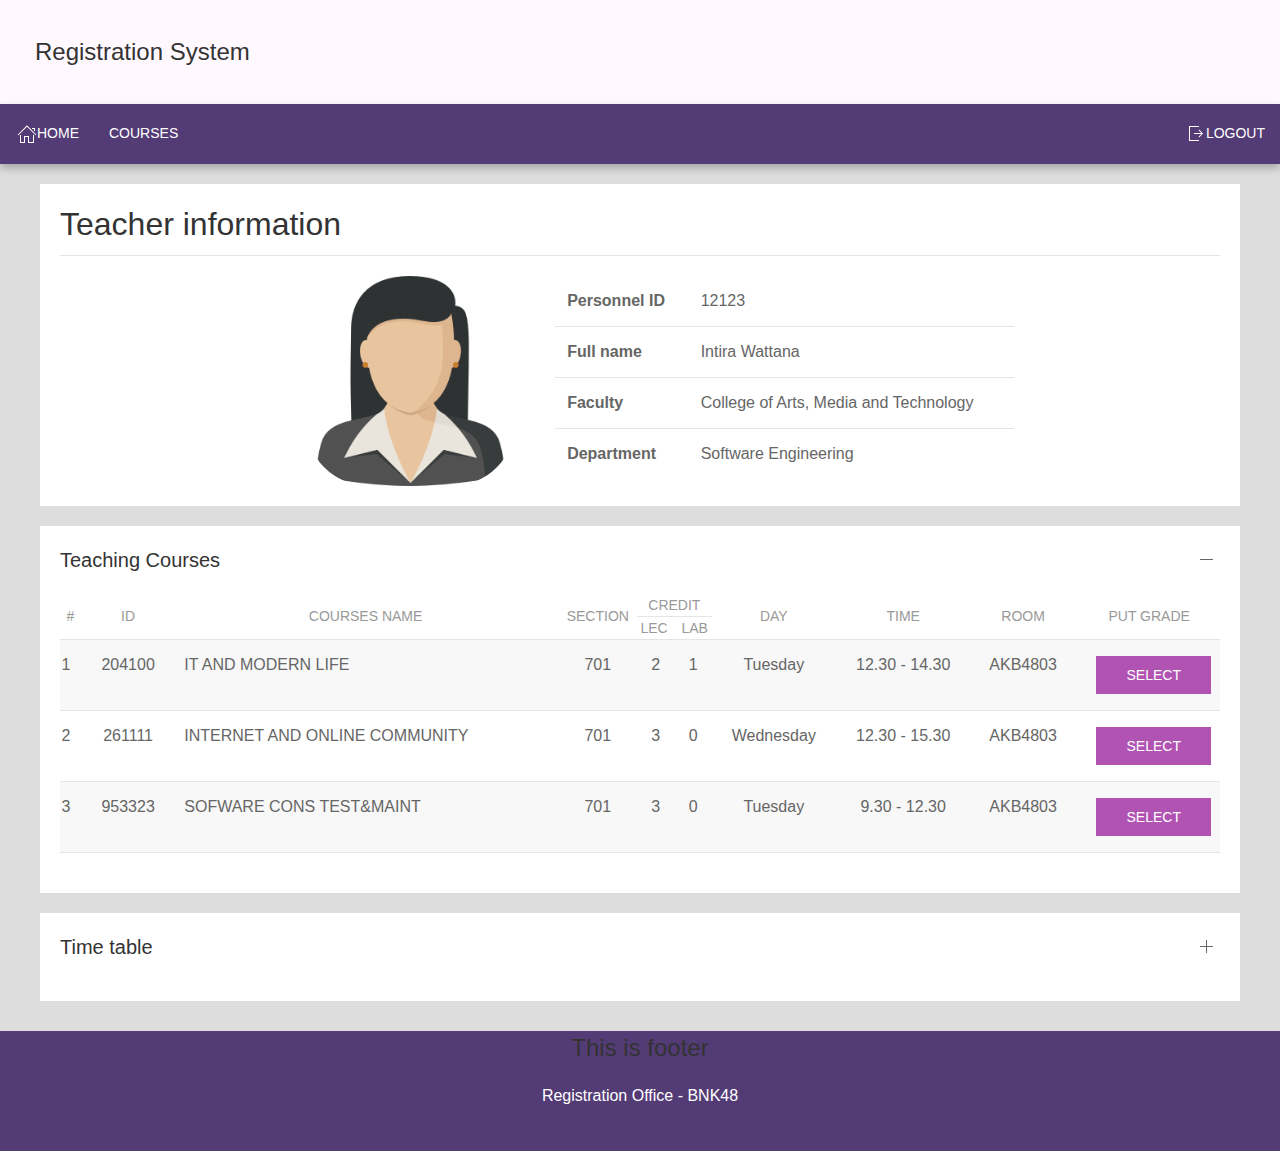
<file: index_t.html>
<html>
    <head>
        <meta charset="utf-8">
        <meta http-equiv="X-UA-Compatible" content="IE=edge">
        <meta name="viewport" content="width=device-width, initial-scale=1">

        <!-- UIkit CSS -->
        <link href="css/uikit.css" rel="stylesheet" />
        <link href="css/custom.css" rel="stylesheet" />

        <!-- UIkit JS -->
        <script src="js/uikit.js"></script>
        <script src="js/uikit-icons.js"></script>

        <title>Teacher</title>

    </head>
    <body>
        <div class="container">
            <div class="header">
                <h3>Registration System</h3>
            </div>

            <nav v-bind:class="active" class="uk-navbar-container" uk-navbar uk-sticky="bottom: #offset; show-on-up: true; animation: uk-animation-slide-top;">
                <div class="uk-navbar-left">
                    <ul class="uk-navbar-nav">
                        <li><a href="index.html" class="home"><span class="uk-icon" uk-icon="icon: home"></span>Home</a></li>
                        <li><a href="courses.html" class="courses">Courses</a></li>
                    </ul>
                </div>
                <div class="uk-navbar-right">
                    <ul class="uk-navbar-nav">
                        <li><a href="index.html"><span class="uk-icon" uk-icon="icon: sign-out"></span>Logout</a></li>
                    </ul>
                </div>
            </nav>

            <div class="uk-container">
                <div class="content box">
                    <div class="uk-article-title">
                        <h2 class="uk-heading-divider">Teacher information</h2>
                    </div>

                    <div class="uk-article" uk-grid>
                        <div class="uk-width-auto align-center" uk-grid>
                            <div class="uk-width-2-6@m uk-width-1-3@s">
                                <img class="image-user image-round-square" src="image/woman.png" alt="student name">
                            </div>
                            <div class="uk-width-4-6@m uk-width-2-3@s">
                                <div class="uk-overflow-auto">
                                    <table class="uk-table uk-table-divider">
                                        <tbody>
                                            <tr>
                                                <td><b>Personnel ID</b></td>
                                                <td>12123</td>
                                            </tr>
                                            <tr>
                                                <td><b>Full name</b></td>
                                                <td>Intira Wattana</td>
                                            </tr>
                                            <tr>
                                                <td><b>Faculty</b></td>
                                                <td>College of Arts, Media and Technology</td>
                                            </tr>
                                            <tr>
                                                <td><b>Department</b></td>
                                                <td>Software Engineering</td>
                                            </tr>
                                    </table>
                                </div>
                            </div>
                        </div>
                    </div>
                </div>
            </div>

            <div class="uk-container">
                <div class="content box">
                    <ul uk-accordion>
                        <li class="uk-open">
                            <a class="uk-accordion-title" href="#">Teaching Courses</a>
                            <div class="uk-accordion-content">
                                <div class="uk-overflow-auto">
                                    <table class="uk-table uk-table-justify uk-table-divider uk-table-striped">
                                        <thead>
                                            <tr>
                                                <th class="uk-width-auto uk-table-middle uk-text-center" rowspan="2">#</th>
                                                <th class="uk-width-auto uk-table-middle uk-text-center" rowspan="2">ID</th>
                                                <th class="uk-width-1-3 uk-table-middle uk-text-center" rowspan="2">Courses Name</th>
                                                <th class="uk-width-auto uk-table-middle uk-text-center" rowspan="2">Section</th>
                                                <th class="uk-width-auto uk-table-middle uk-text-center" colspan="2">Credit</th>
                                                <th class="uk-width-auto uk-table-middle uk-text-center" rowspan="2">Day</th>
                                                <th class="uk-width-auto uk-table-middle uk-text-center" rowspan="2">Time</th>
                                                <th class="uk-width-auto uk-table-middle uk-text-center" rowspan="2">Room</th>
                                                <th class="uk-width-auto uk-table-middle uk-text-center" rowspan="2">Put grade</th>
                                            </tr>
                                            <tr>
                                                <th class="uk-width-auto uk-table-middle uk-text-center">lec</th>
                                                <th class="uk-width-auto uk-table-middle uk-text-center">lab</th>
                                            </tr>
                                        </thead>
                                        <tbody>
                                            <tr>
                                                <td class="uk-text-center">1</td>
                                                <td class="uk-text-center">204100</td>
                                                <td class="uk-text-left">IT AND MODERN LIFE</td>
                                                <td class="uk-text-center">701</td>
                                                <td class="uk-text-center">2</td>
                                                <td class="uk-text-center">1</td>
                                                <td class="uk-text-center">Tuesday</td>
                                                <td class="uk-text-center">12.30 - 14.30</td>
                                                <td class="uk-text-center">AKB4803</td>
                                                <td class="uk-text-center"><li><a href="grading.html" class="grading"><button class="uk-button student" type="button">Select</button></a></li></td>
                                            </tr>

                                            <tr>
                                                <td class="uk-text-center">2</td>
                                                <td class="uk-text-center">261111</td>
                                                <td class="uk-text-left">INTERNET AND ONLINE COMMUNITY</td>
                                                <td class="uk-text-center">701</td>
                                                <td class="uk-text-center">3</td>
                                                <td class="uk-text-center">0</td>
                                                <td class="uk-text-center">Wednesday</td>
                                                <td class="uk-text-center">12.30 - 15.30</td>
                                                <td class="uk-text-center">AKB4803</td>
                                                <td class="uk-text-center"><li><a href="grading.html" class="grading"><button class="uk-button student" type="button">Select</button></a></li></td>
                                            </tr>

                                            <tr>
                                                <td class="uk-text-center">3</td>
                                                <td class="uk-text-center">953323</td>
                                                <td class="uk-text-left">SOFWARE CONS TEST&MAINT</td>
                                                <td class="uk-text-center">701</td>
                                                <td class="uk-text-center">3</td>
                                                <td class="uk-text-center">0</td>
                                                <td class="uk-text-center">Tuesday</td>
                                                <td class="uk-text-center">9.30 - 12.30</td>
                                                <td class="uk-text-center">AKB4803</td>
                                              <td class="uk-text-center"><li><a href="grading.html" class="grading"><button class="uk-button student" type="button">Select</button></a></li></td>
                                            </tr>
                                        </tbody>
                                    </table>
                                </div>
                            </div>
                        </li>
                    </ul>
                </div>

                <div class="content box">
                    <ul uk-accordion>
                        <li>
                            <a class="uk-accordion-title" href="#">Time table</a>
                            <div class="uk-accordion-content">
                                <p>Time table here</p>
                            </div>
                        </li>
                    </ul>
                </div>

            </div>
            <div class="push"></div>
        </div>
        <footer class="uk-text-center">
            <h3>This is footer</h3>
            Registration Office - BNK48
        </footer>
    </body>
</html>
</file>
<file: css/custom.css>
html, body{
    background-color: #DDD;
    height: 100%;
    margin: 0px;
}

footer{
    color: #ffffff;
    height: 120px;
    margin-top: 30px;
    background-color: #533B75;
}

.container {
    min-height: 100%;
    margin-bottom: -150px;
}

.push{
    height: 150px;
}

.image-user{
    max-height: 250px;
}

.header{
    padding: 35px 35px;
    margin: 0px;
    background-color: #fff9ff;
}

.header h3{
    margin: 0px;
}

.image-round-square{
    border-radius: 30%;
}

.uk-button.add, .uk-button.student{
    background-color: #b053b2;
    color: #ffffff;
}

.uk-navbar-container:not(.uk-navbar-transparent) {
    background-color: #533B75;
    box-shadow: 0px 4px 8px 0px rgba(0, 0, 0, 0.25);
}

.uk-navbar-nav > li > a {
    color: #FFF;
    text-transform: uppercase;
    transition: 0.1s ease-in-out;
    transition-property: color, background-color;
}

.uk-navbar-nav li a{
    height: 60px;
}

.uk-navbar-nav > li:hover > a,
.uk-navbar-nav > li > a.uk-open {
    color: #FFF;
    outline: none;
    background-color: #b053b2;
}

.uk-navbar-nav > li > a:focus{
    color: #FFF;
    text-transform: uppercase;
    transition: 0.1s ease-in-out;
    transition-property: color, background-color;
}

.uk-accordion-title:hover{
    background-color: #f5f5f5;
}

.uk-button.uk-button-secondary{
    margin-top: 20px;
    color: #fff;
    background-color: rgba(255, 255, 255, 0.1);;
}

.uk-offcanvas-bar {
    background-color: #533B75;
}

.content.box{
    background-color: #ffffff;
    margin-top: 20px;
    padding: 20px;
}

.uk-icon{
    padding-left: 2px;
}

.uk-card.uk-card-default.uk-card-body{
    background-color: #ffffff;
}

.align-center{
    margin-left: auto;
    margin-right: auto;
    vertical-align: middle;
}

.uk-table th {
  padding: 3px 3px;
  text-align: left;
  vertical-align: bottom;
  /* 1 */
  font-size: 0.875rem;
  font-weight: normal;
  color: #999;
  text-transform: uppercase;
}

.uk-light .uk-input:focus,
.uk-light .uk-select:focus,
.uk-light .uk-textarea:focus,
.uk-section-primary:not(.uk-preserve-color) .uk-input:focus,
.uk-section-primary:not(.uk-preserve-color) .uk-select:focus,
.uk-section-primary:not(.uk-preserve-color) .uk-textarea:focus,
.uk-section-secondary:not(.uk-preserve-color) .uk-input:focus,
.uk-section-secondary:not(.uk-preserve-color) .uk-select:focus,
.uk-section-secondary:not(.uk-preserve-color) .uk-textarea:focus,
.uk-tile-primary:not(.uk-preserve-color) .uk-input:focus,
.uk-tile-primary:not(.uk-preserve-color) .uk-select:focus,
.uk-tile-primary:not(.uk-preserve-color) .uk-textarea:focus,
.uk-tile-secondary:not(.uk-preserve-color) .uk-input:focus,
.uk-tile-secondary:not(.uk-preserve-color) .uk-select:focus,
.uk-tile-secondary:not(.uk-preserve-color) .uk-textarea:focus,
.uk-card-primary.uk-card-body .uk-input:focus,
.uk-card-primary.uk-card-body .uk-select:focus,
.uk-card-primary.uk-card-body .uk-textarea:focus,
.uk-card-primary > :not([class*='uk-card-media']) .uk-input:focus,
.uk-card-primary > :not([class*='uk-card-media']) .uk-select:focus,
.uk-card-primary > :not([class*='uk-card-media']) .uk-textarea:focus,
.uk-card-secondary.uk-card-body .uk-input:focus,
.uk-card-secondary.uk-card-body .uk-select:focus,
.uk-card-secondary.uk-card-body .uk-textarea:focus,
.uk-card-secondary > :not([class*='uk-card-media']) .uk-input:focus,
.uk-card-secondary > :not([class*='uk-card-media']) .uk-select:focus,
.uk-card-secondary > :not([class*='uk-card-media']) .uk-textarea:focus,
.uk-overlay-primary .uk-input:focus,
.uk-overlay-primary .uk-select:focus,
.uk-overlay-primary .uk-textarea:focus,
.uk-offcanvas-bar .uk-input:focus,
.uk-offcanvas-bar .uk-select:focus,
.uk-offcanvas-bar .uk-textarea:focus {
    background-color: rgba(255, 255, 255, 0.1);
    color: rgba(255, 255, 255, 0.7);
    border-color: rgba(176, 83, 178, 0.7);
}

.uk-light .uk-button-default:hover,
.uk-light .uk-button-default:focus,
.uk-section-primary:not(.uk-preserve-color) .uk-button-default:hover,
.uk-section-primary:not(.uk-preserve-color) .uk-button-default:focus,
.uk-section-secondary:not(.uk-preserve-color) .uk-button-default:hover,
.uk-section-secondary:not(.uk-preserve-color) .uk-button-default:focus,
.uk-tile-primary:not(.uk-preserve-color) .uk-button-default:hover,
.uk-tile-primary:not(.uk-preserve-color) .uk-button-default:focus,
.uk-tile-secondary:not(.uk-preserve-color) .uk-button-default:hover,
.uk-tile-secondary:not(.uk-preserve-color) .uk-button-default:focus,
.uk-card-primary.uk-card-body .uk-button-default:hover,
.uk-card-primary.uk-card-body .uk-button-default:focus,
.uk-card-primary > :not([class*='uk-card-media']) .uk-button-default:hover,
.uk-card-primary > :not([class*='uk-card-media']) .uk-button-default:focus,
.uk-card-secondary.uk-card-body .uk-button-default:hover,
.uk-card-secondary.uk-card-body .uk-button-default:focus,
.uk-card-secondary > :not([class*='uk-card-media']) .uk-button-default:hover,
.uk-card-secondary > :not([class*='uk-card-media']) .uk-button-default:focus,
.uk-overlay-primary .uk-button-default:hover,
.uk-overlay-primary .uk-button-default:focus,
.uk-offcanvas-bar .uk-button-default:hover,
.uk-offcanvas-bar .uk-button-default:focus {
    background-color: transparent;
    color: rgba(176, 83, 178, 0.7);
    border-color: rgba(176, 83, 178, 0.7);
}

@media screen and (max-width: 640px) {
    img {
        width: 40%;

        margin-left: auto;
        margin-right: auto;
        text-align: center;
        display: table-cell;
        vertical-align: middle

    }
}

@media screen and (max-width: 400px) {
    img {
        width: 55%;

        margin-left: auto;
        margin-right: auto;
        text-align: center;
        display: table-cell;
        vertical-align: middle

    }
}
</file>
